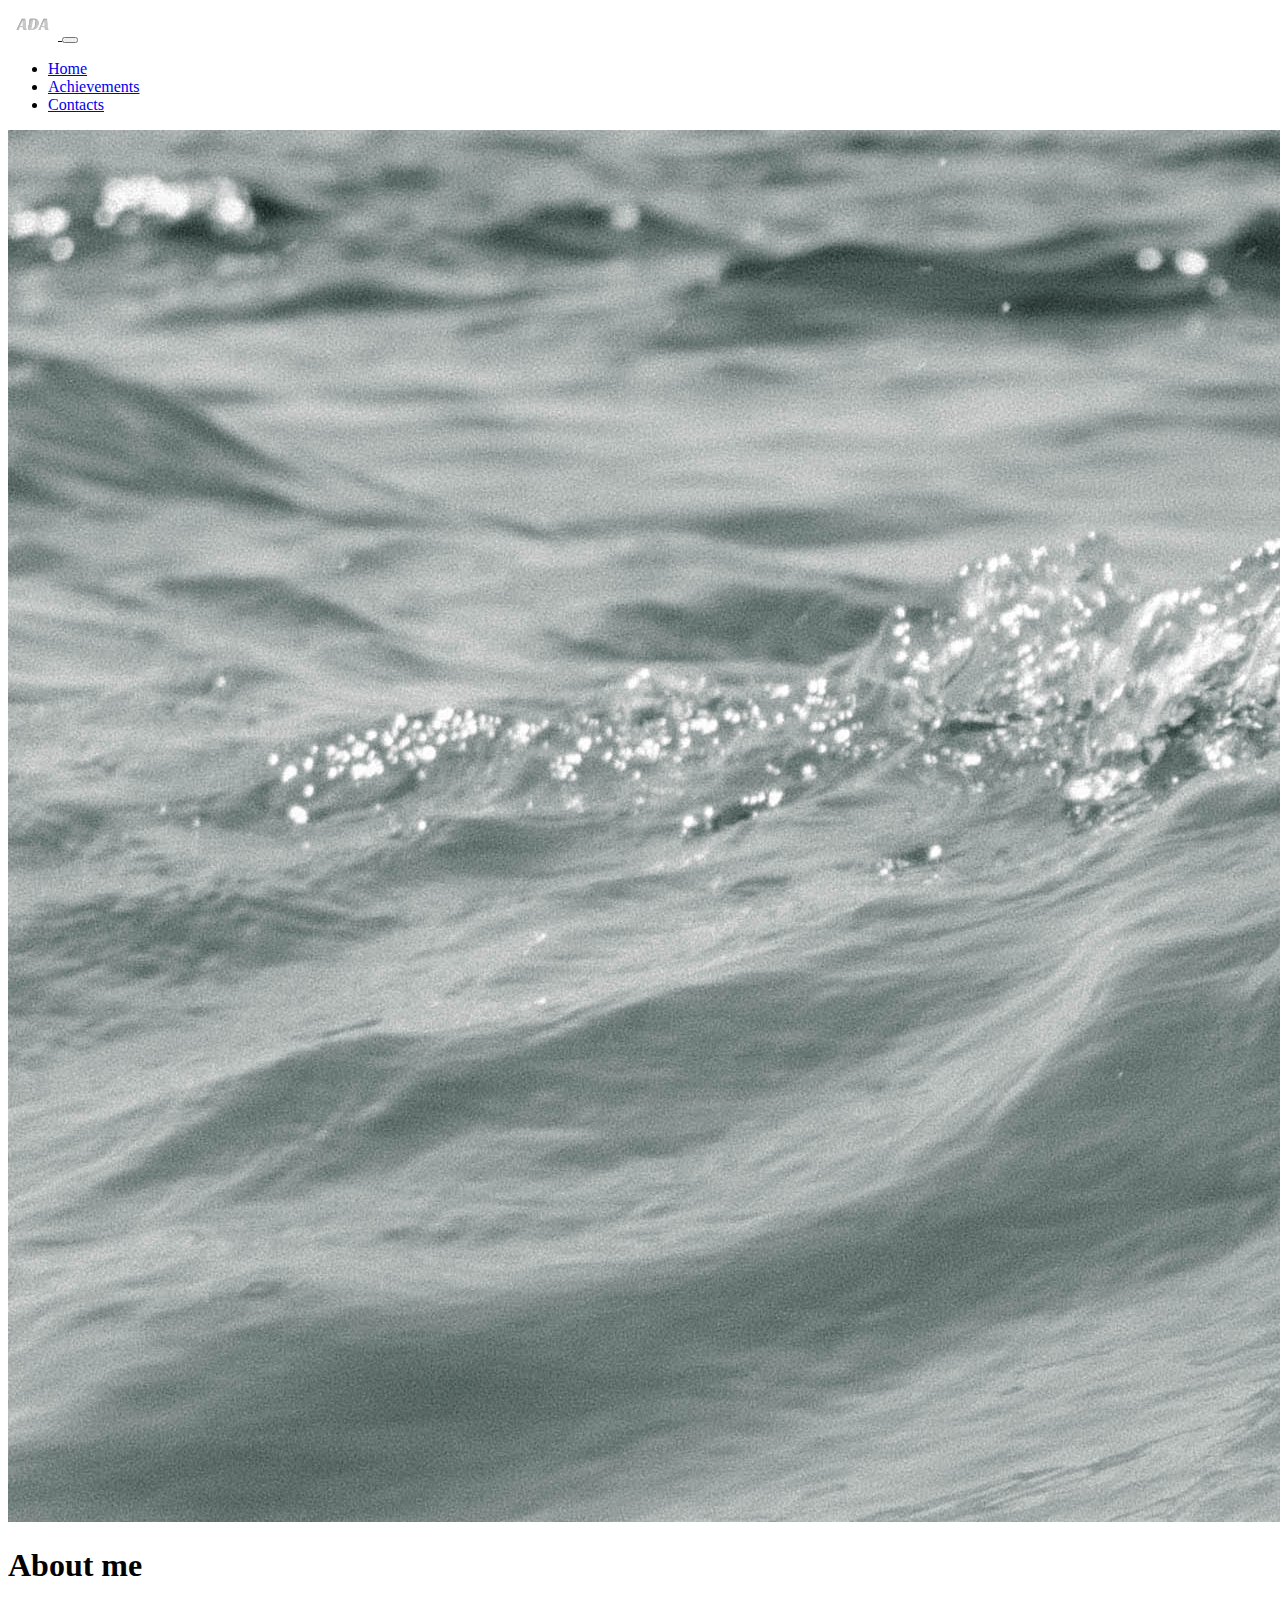
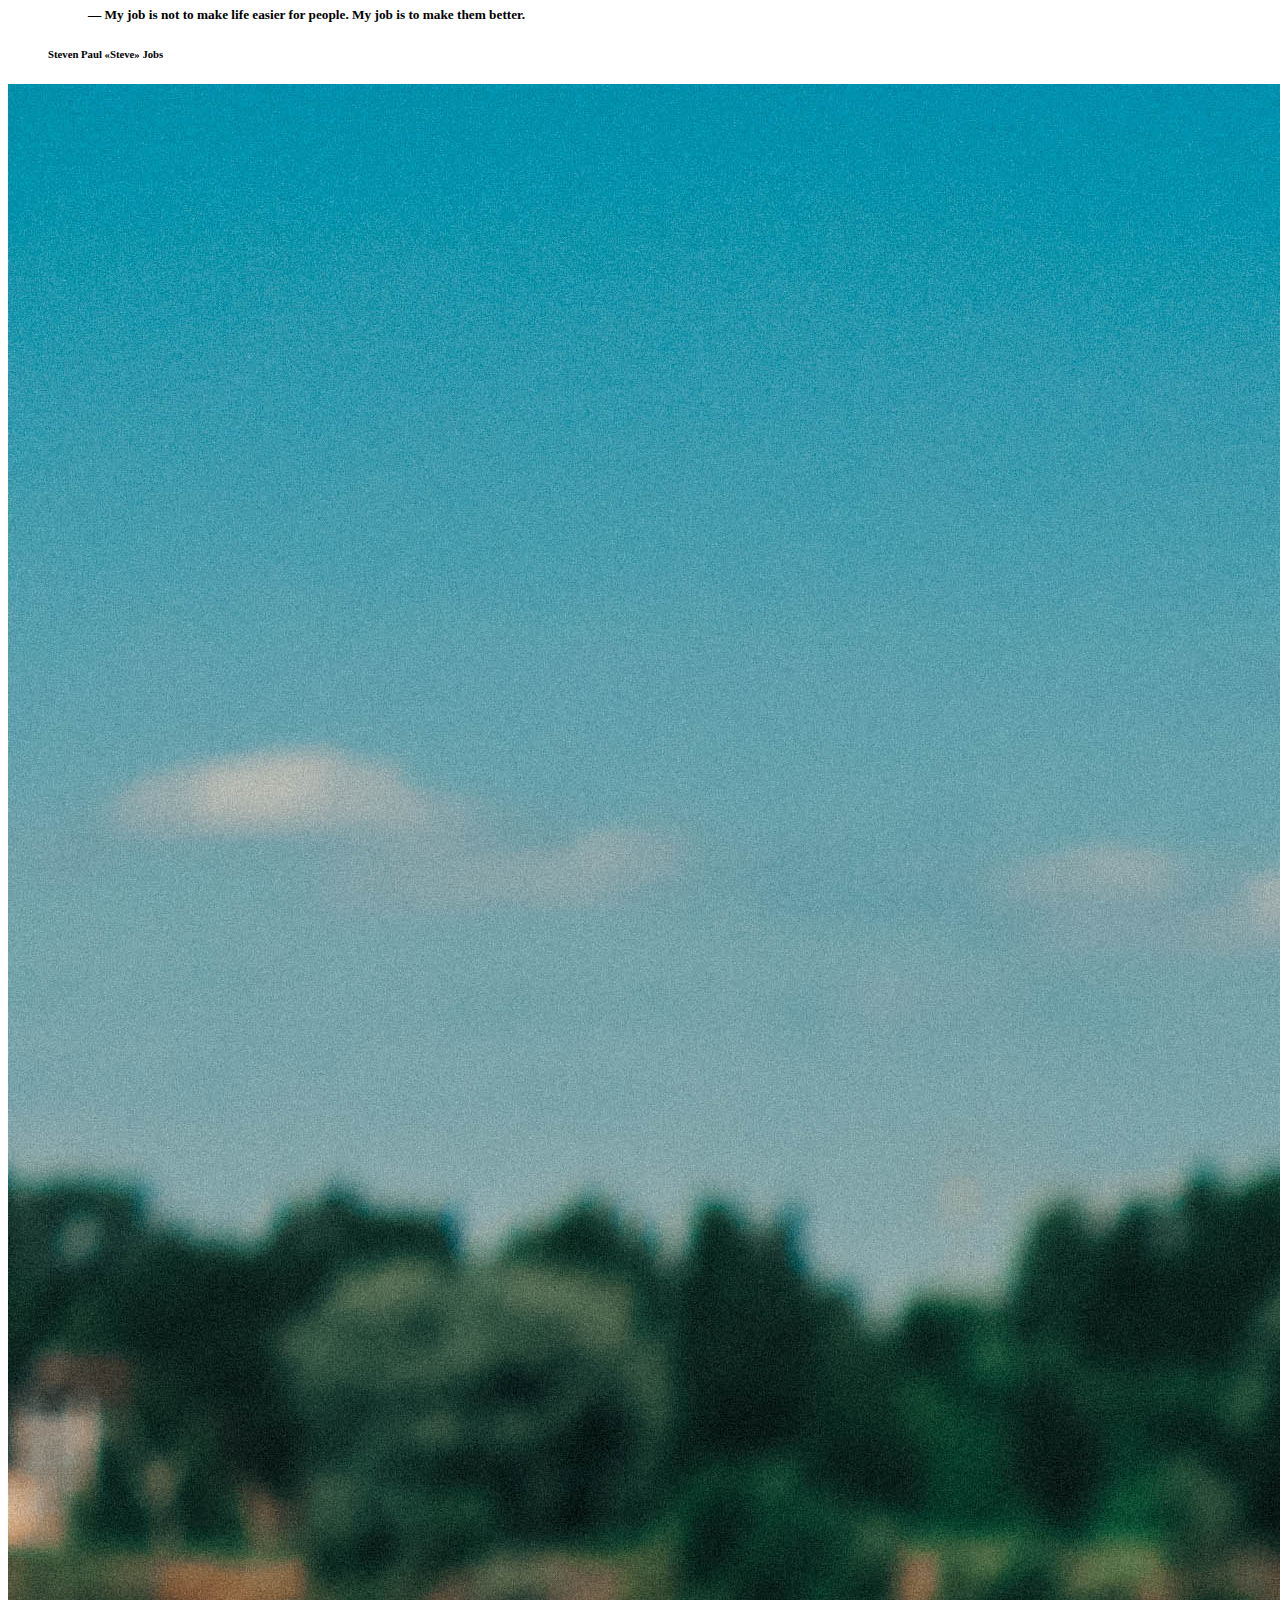
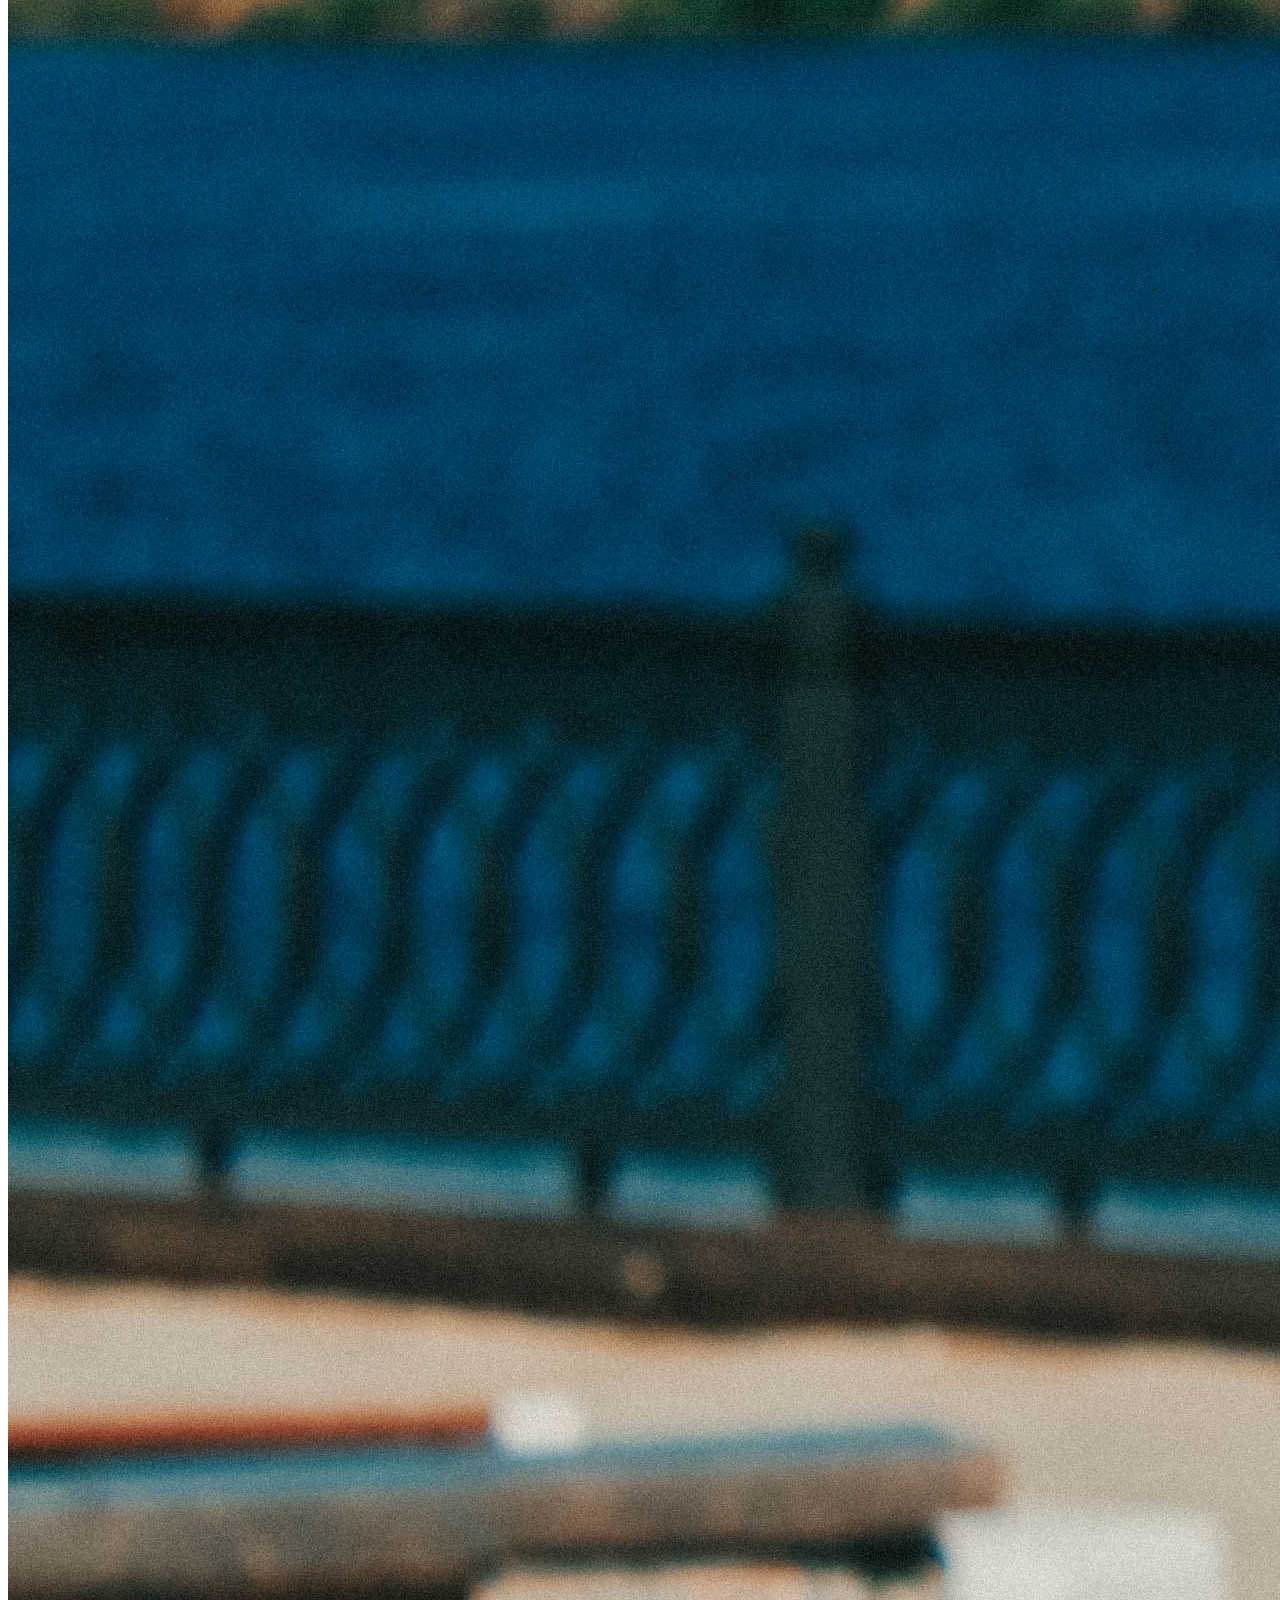
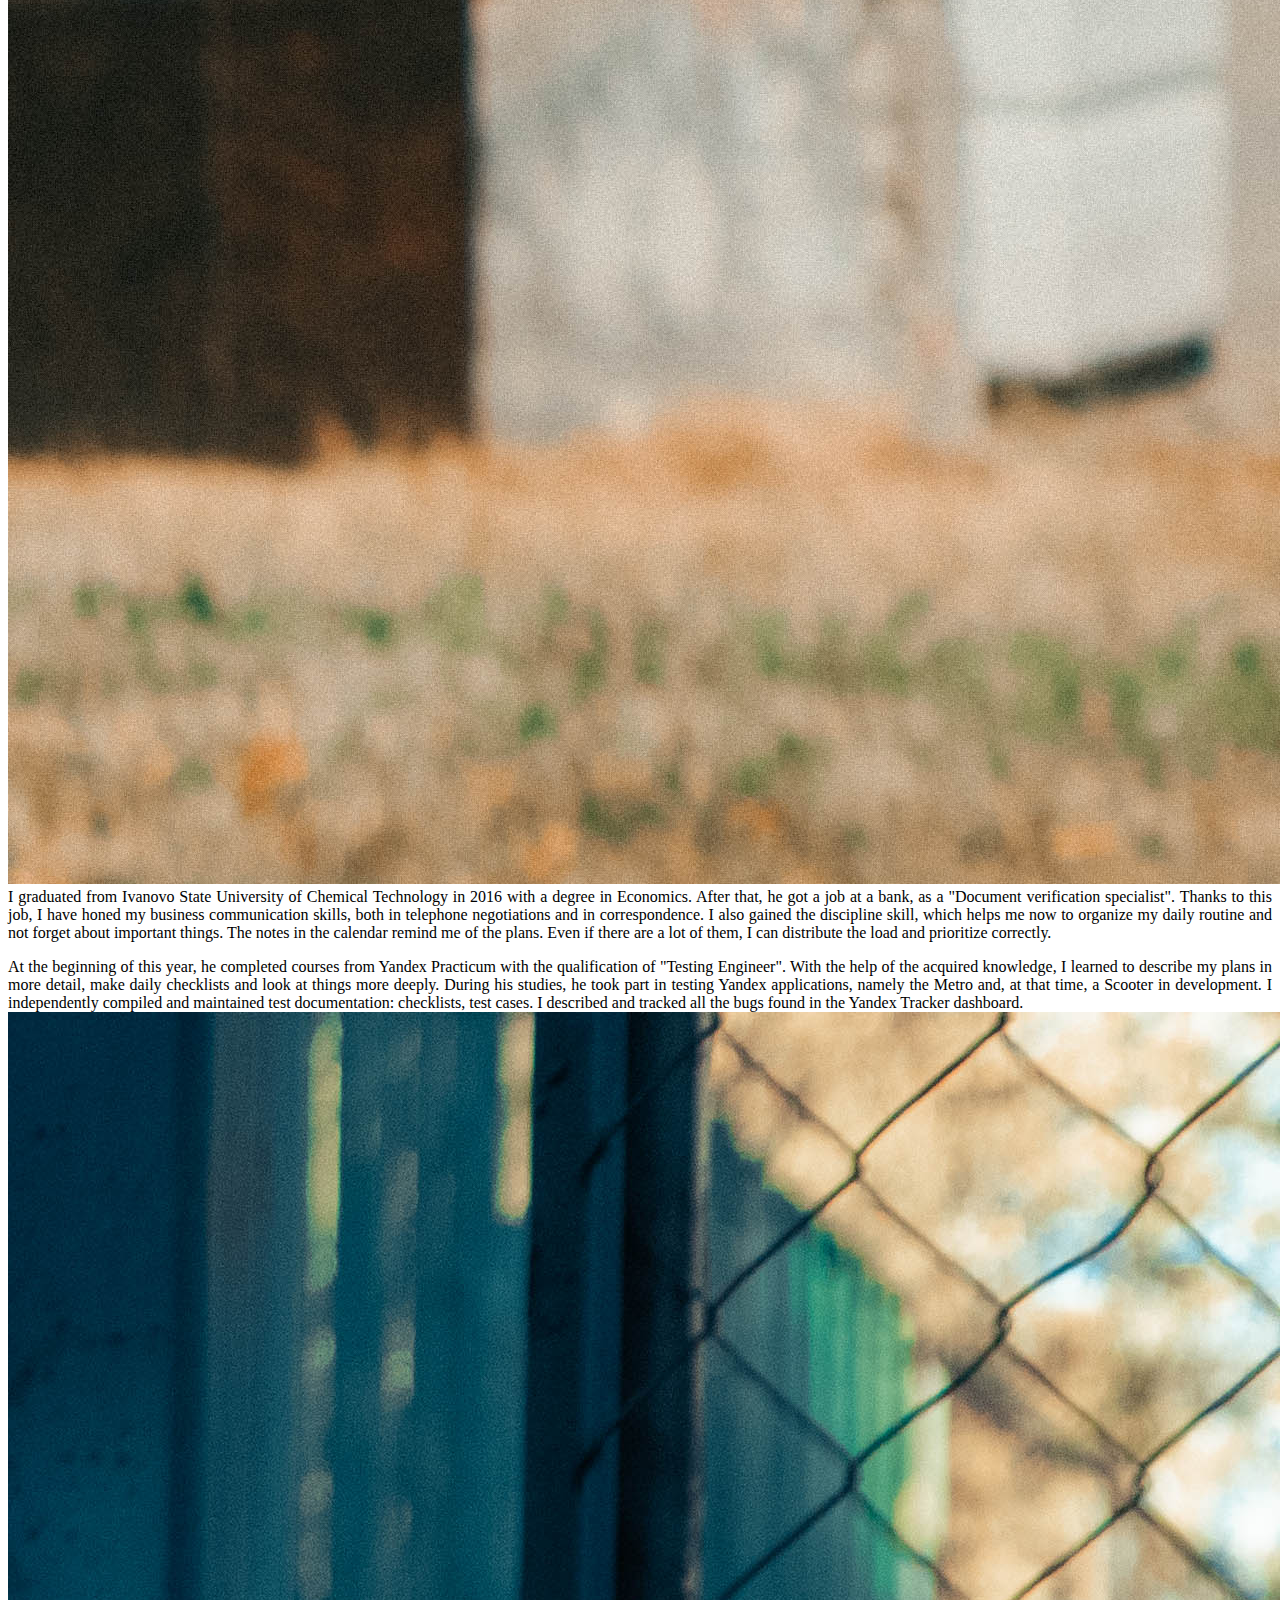
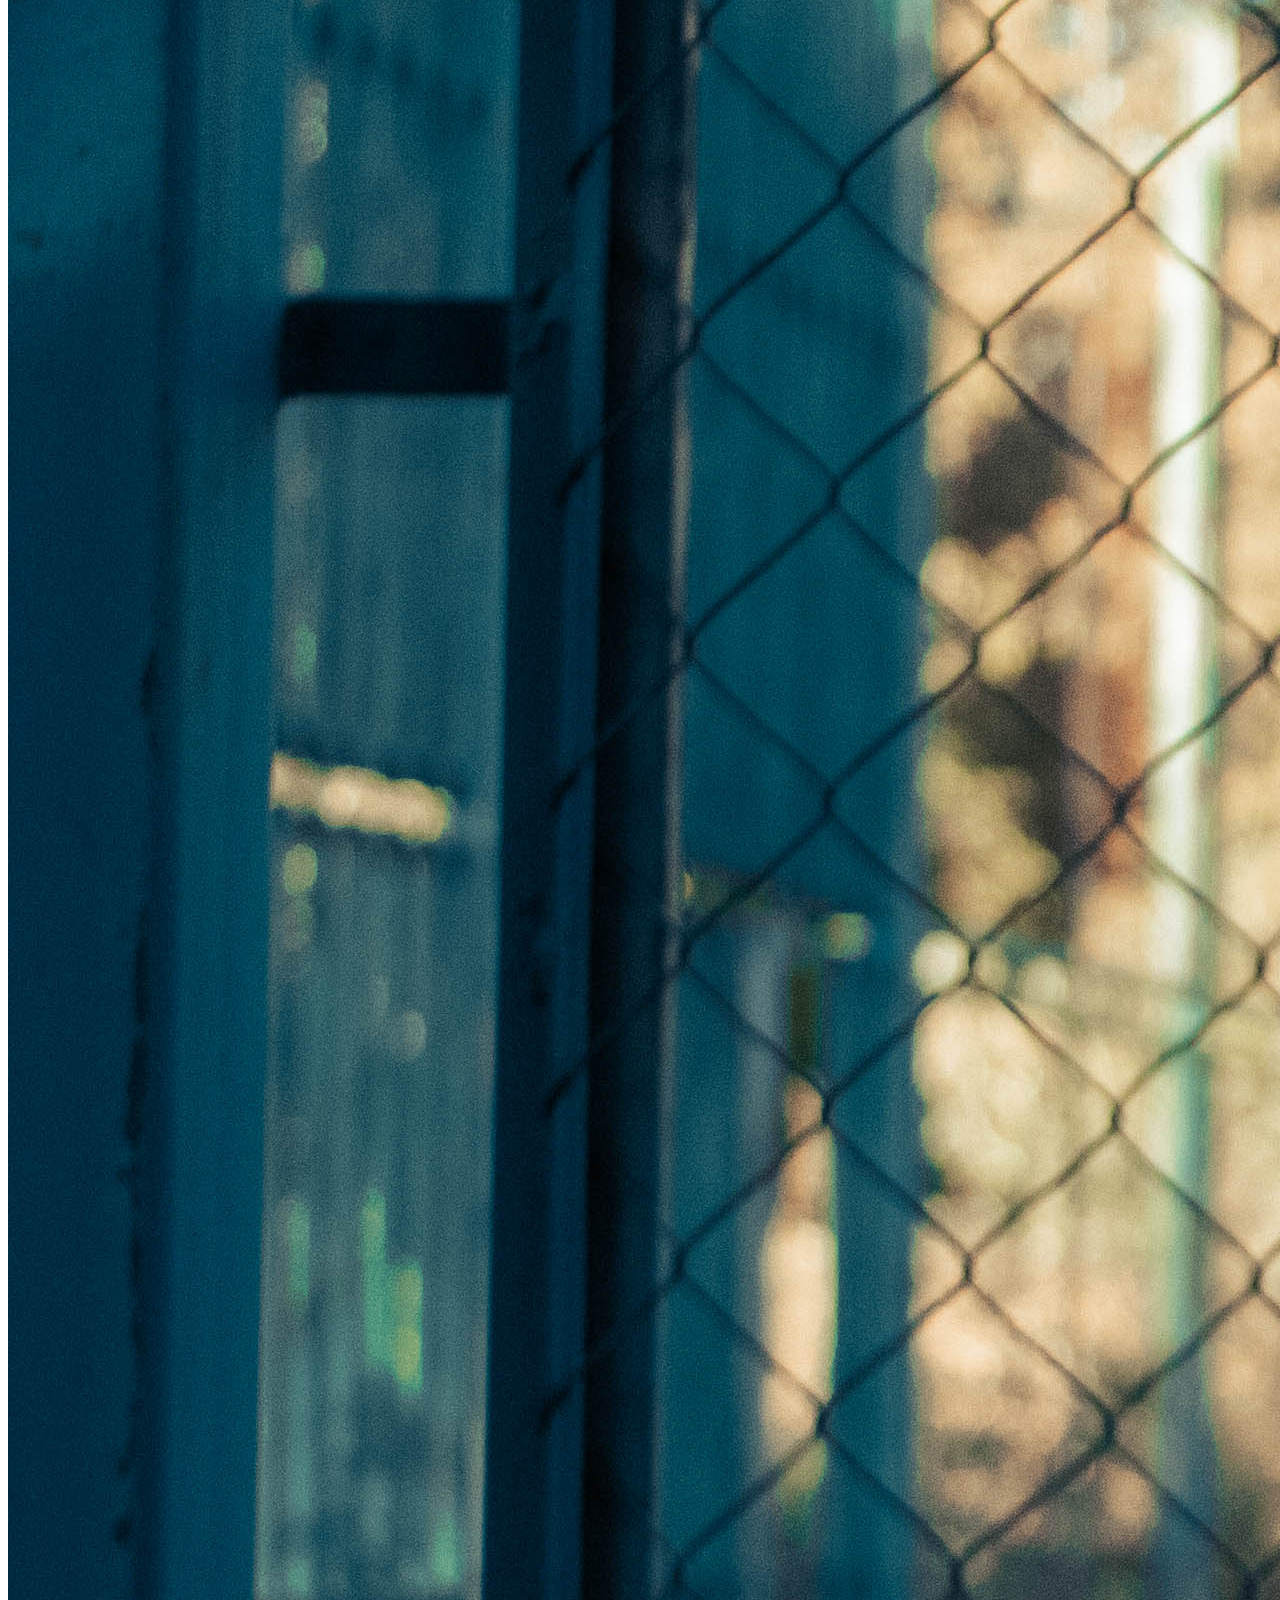
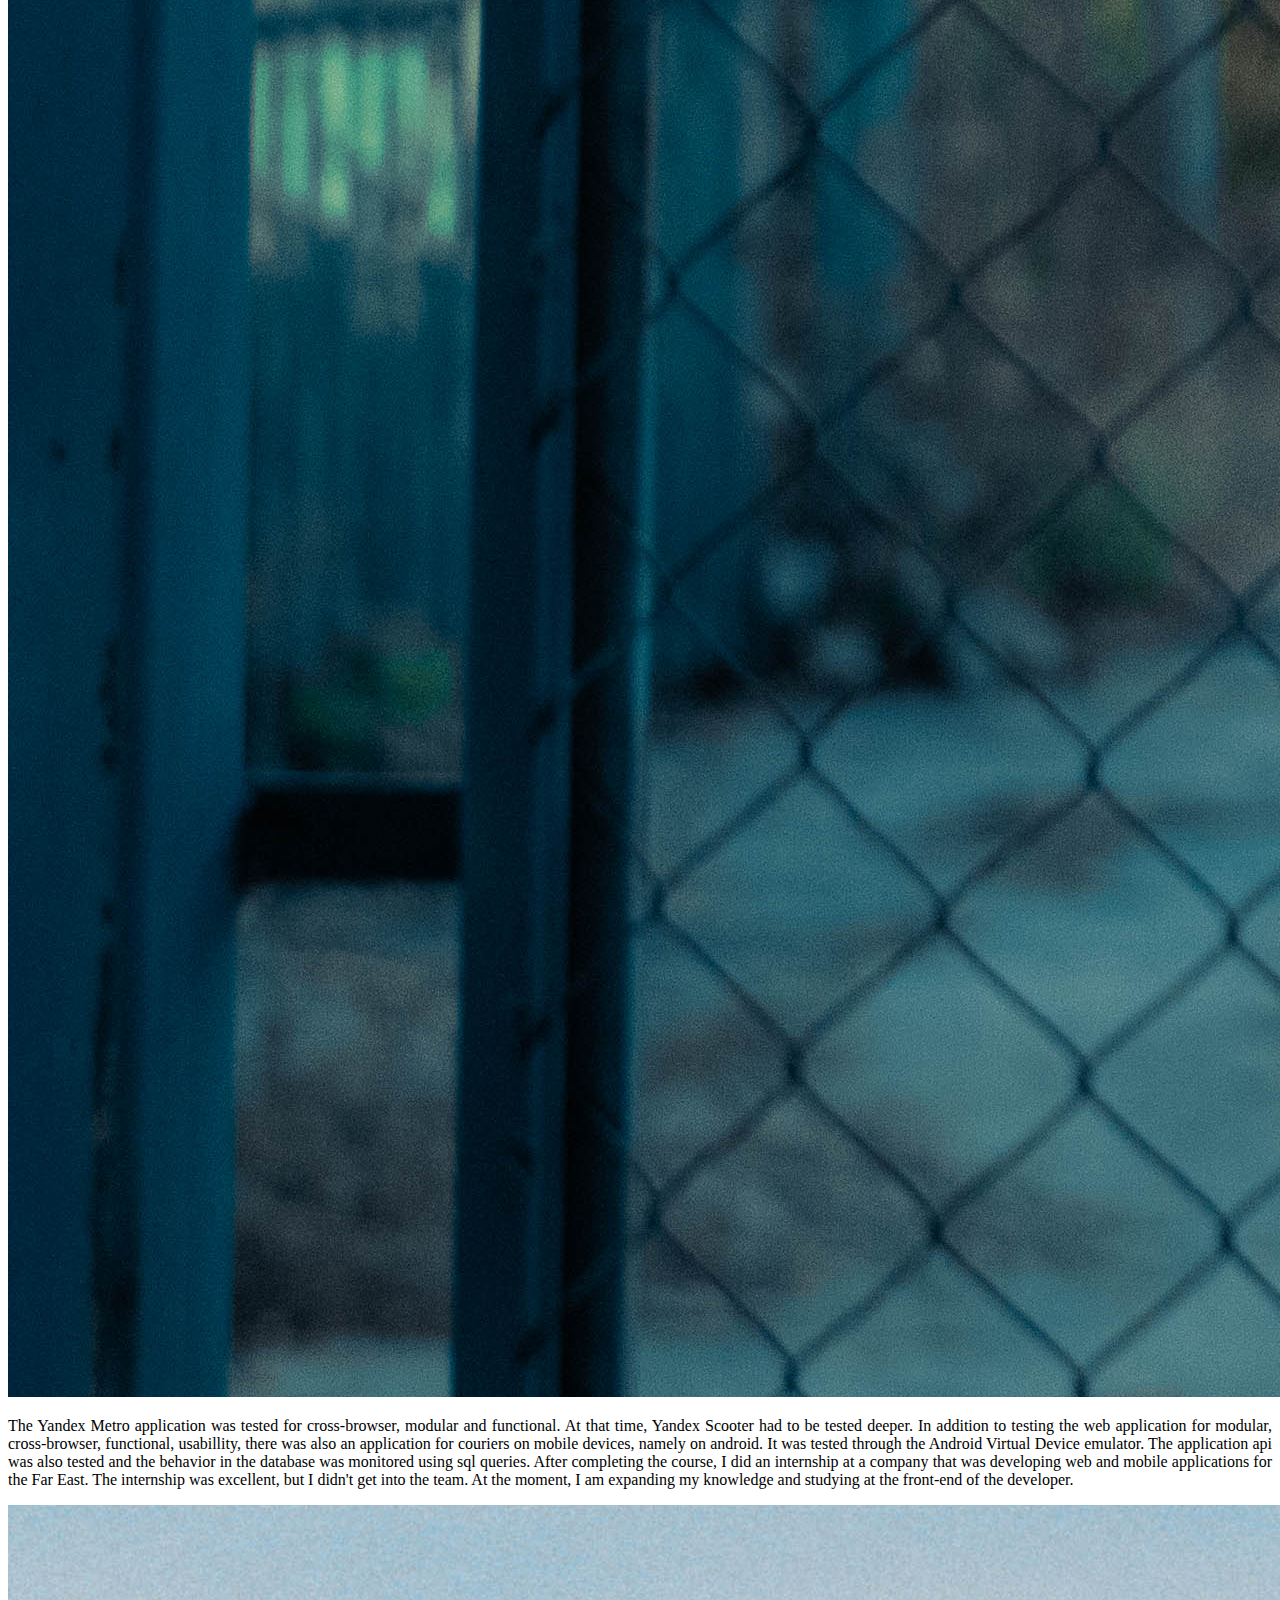
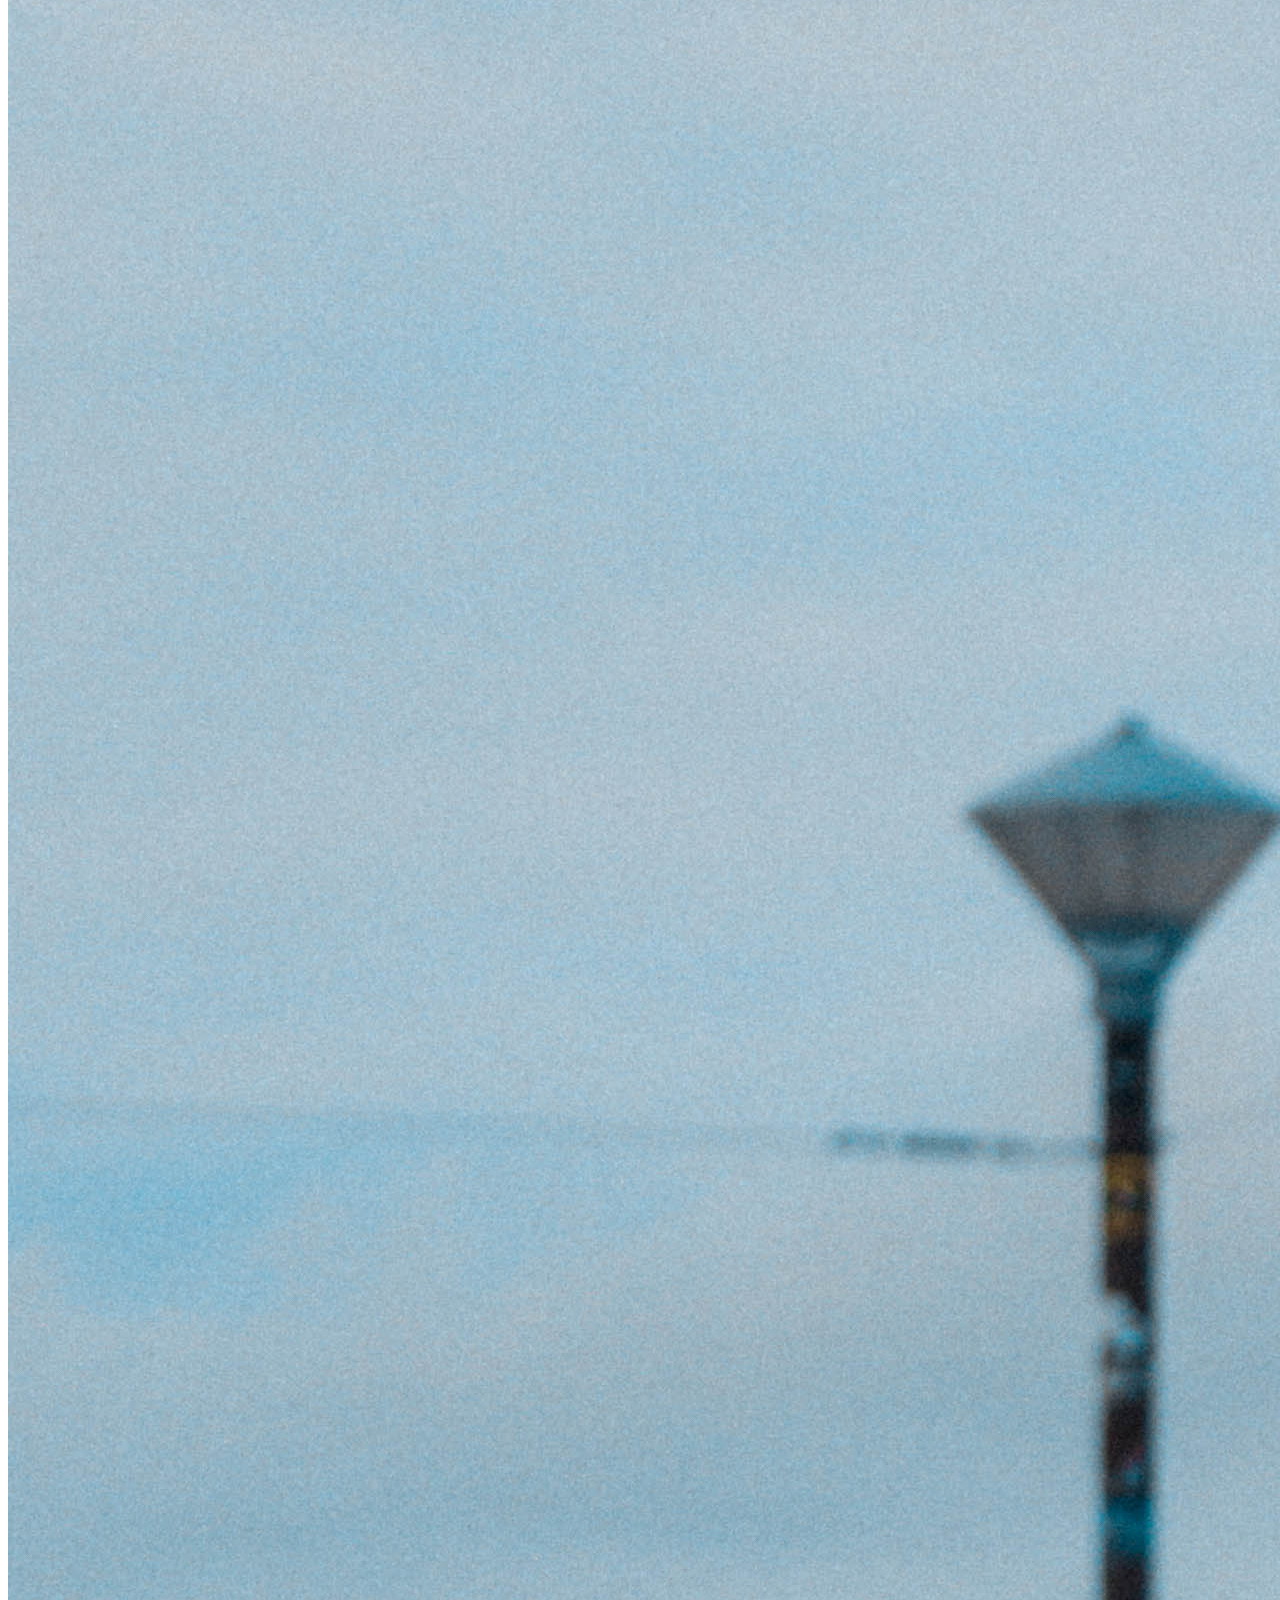
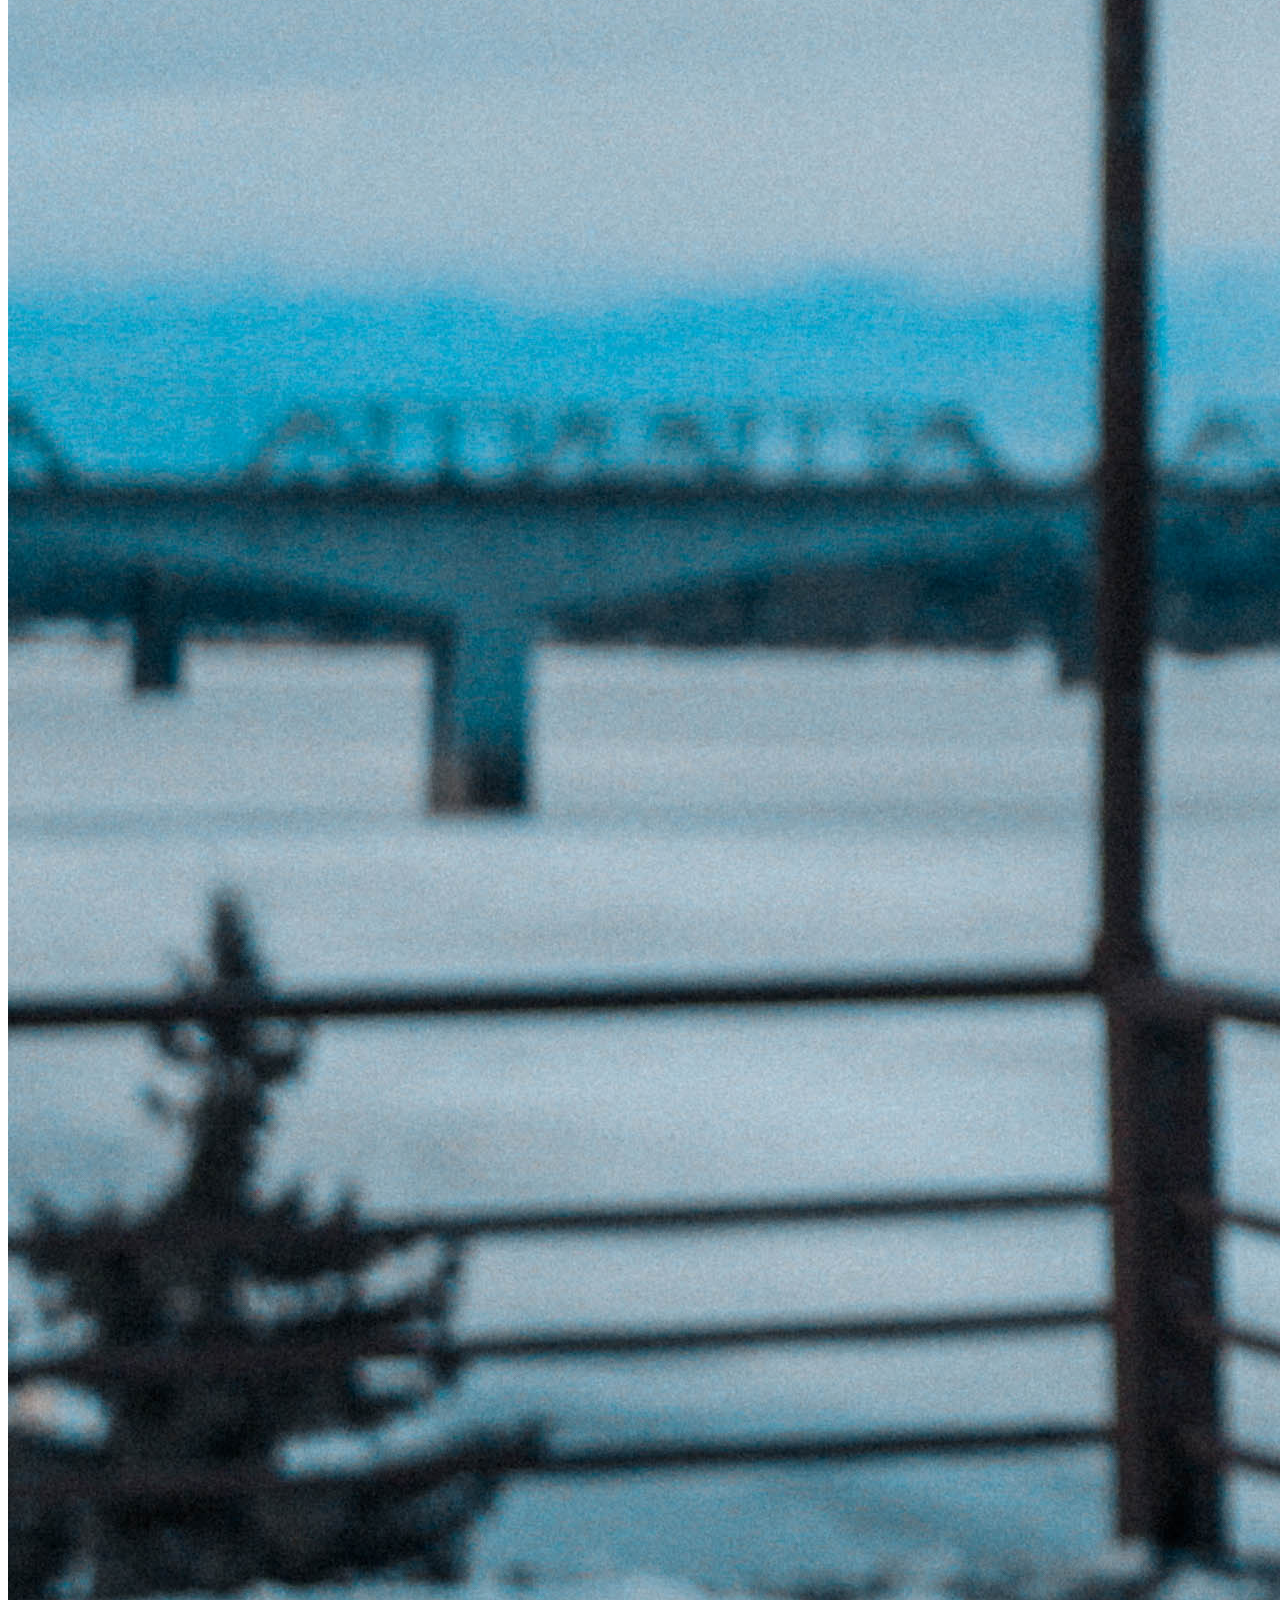
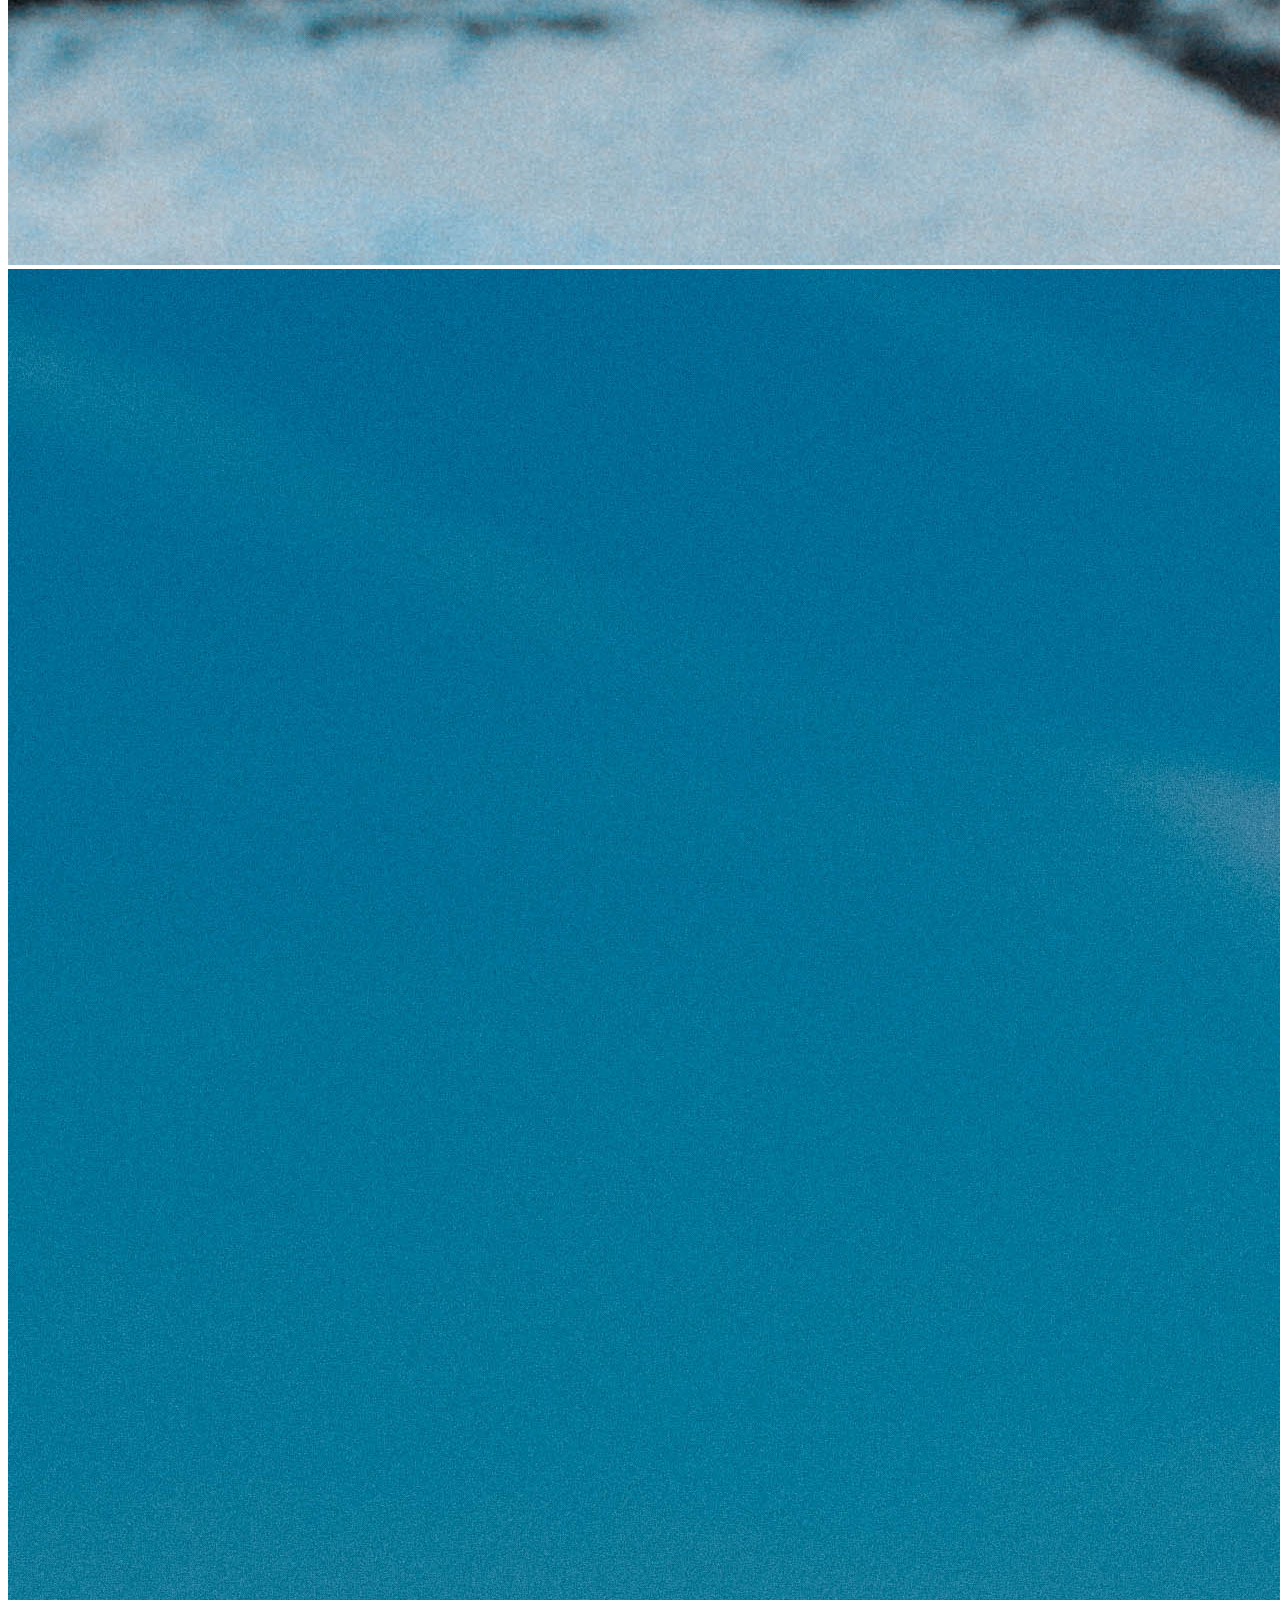
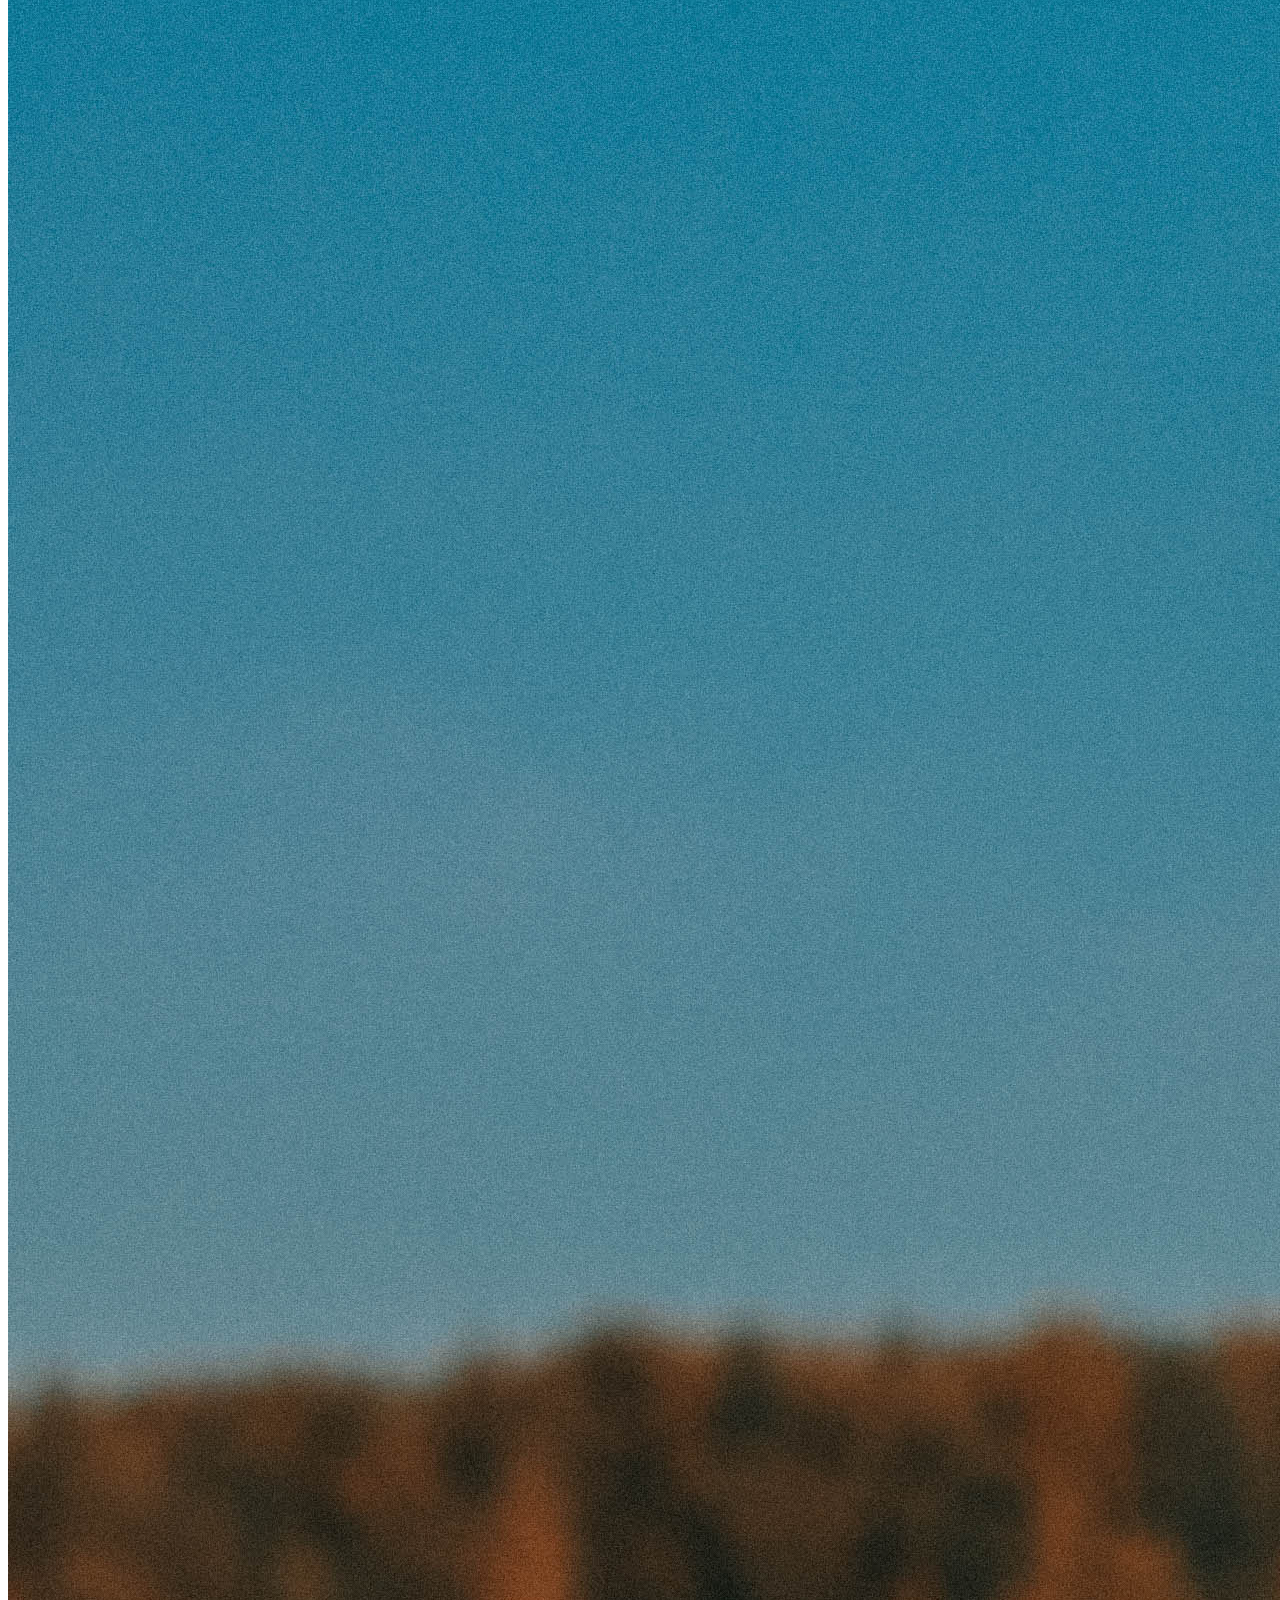
<file: About me.html>
<!DOCTYPE html>
<html lang="en">
  <head>
    <meta charset="UTF-8" />
    <meta name="viewport" content="width=device-width, initial-scale=1.0" />
    <title>About me</title>
    <script
      src="https://cdn.jsdelivr.net/npm/bootstrap@5.2.1/dist/js/bootstrap.bundle.min.js"
      integrity="sha384-u1OknCvxWvY5kfmNBILK2hRnQC3Pr17a+RTT6rIHI7NnikvbZlHgTPOOmMi466C8"
      crossorigin="anonymous"
    ></script>
    <link
      href="https://cdn.jsdelivr.net/npm/bootstrap@5.2.1/dist/css/bootstrap.min.css"
      rel="stylesheet"
      integrity="sha384-iYQeCzEYFbKjA/T2uDLTpkwGzCiq6soy8tYaI1GyVh/UjpbCx/TYkiZhlZB6+fzT"
      crossorigin="anonymous"
    />
    <link
      rel="apple-touch-icon"
      sizes="180x180"
      href="Photo/favikon/apple-touch-icon.png"
    />
    <link
      rel="icon"
      type="image/png"
      sizes="32x32"
      href="Photo/favikon/favicon-32x32.png"
    />
    <link
      rel="icon"
      type="image/png"
      sizes="16x16"
      href="Photo/favikon/favicon-16x16.png"
    />
    <link rel="manifest" href="/site.webmanifest" />
    <style>
      .rounded-img {
        width: 60%;
        border-radius: 50%;
        box-shadow: 0 0 10px rgba(0, 0, 0, 0.4);
        padding: 0.4em;
        margin-bottom: 1em;
      }
    </style>
  </head>
  <body>
    <nav class="navbar navbar-expand-lg navbar-dark bg-dark">
      <div class="container">
        <a class="navbar-brand p-0" href="Home.html">
          <img src="Photo/favikon/ADA.png" alt="logo" width="50" />
        </a>
        <button
          class="navbar-toggler"
          type="button"
          data-bs-toggle="collapse"
          data-bs-target="#navbarNav"
          aria-controls="navbarNav"
          aria-expanded="false"
          aria-label="Toggle navigation"
        >
          <span class="navbar-toggler-icon"></span>
        </button>
        <div class="collapse navbar-collapse" id="navbarNav">
          <ul class="navbar-nav">
            <li class="nav-item">
              <a class="nav-link" aria-current="page" href="Home.html">Home</a>
            </li>
            <li class="nav-item">
              <a class="nav-link active" href="Achievements.html"
                >Achievements</a
              >
            </li>
            <li class="nav-item">
              <a class="nav-link anchor" href="Home.html#contacts">Contacts</a>
            </li>
          </ul>
        </div>
      </div>
    </nav>
    <img src="Photo/MyPhoto/IMG_8673.jpg" class="img-fluid" alt="img" />
    <div class="container my-1"><div class="row text-center"><h1>About me</h1></div></div>
    
    <div class="container my-3">
      <div
        class="row align-items-start row-cols-1 row-cols-md-1 row-cols-lg-1 g-5"
      >
        <div class="col-lg-6 col-md-15 mx-auto">
          <figure class="text-end">
            <blockquote class="blockquote">
              <h5>
                ― My job is not to make life easier for people. My job is to
                make them better.
              </h5>
            </blockquote>
            <h6>
              <figcaption class="blockquote-footer">
                Steven Paul «Steve» Jobs
              </figcaption>
            </h6>
          </figure>
          </div>
        </div>
    </div>
    <div class="container">
      <div class="row align-items-start row-cols-1 row-cols-md-1 row-cols-lg-2 g-2">
          <img src="Photo/I/IMG_8308.jpg" class="img-fluid" alt="img"/>
          <div class="col-lg-6 col-md-15 mx-auto">
        <div class="col lead" align="justify">
              I graduated from Ivanovo State University of Chemical Technology
              in 2016 with a degree in Economics. After that, he got a job at a
              bank, as a "Document verification specialist". Thanks to this job,
              I have honed my business communication skills, both in telephone
              negotiations and in correspondence. I also gained the discipline
              skill, which helps me now to organize my daily routine and not
              forget about important things. The notes in the calendar remind me
              of the plans. Even if there are a lot of them, I can distribute
              the load and prioritize correctly.
        </div>
      </div>
      </div>
    </div>
    <p><div class="container my-4">
      <div class="row align-items-start row-cols-1 row-cols-md-1 row-cols-lg-2 g-2">
        <div class="col-lg-6 col-md-15 mx-auto">
          <div class="col lead" align="justify">
          At the beginning of this year, he completed courses from Yandex Practicum 
          with the qualification of "Testing Engineer". With the help of the acquired 
          knowledge, I learned to describe my plans in more detail, make daily 
          checklists and look at things more deeply. During his studies, he took part 
          in testing Yandex applications, namely the Metro and, at that time, a 
          Scooter in development. I independently compiled and maintained test 
          documentation: checklists, test cases. I described and tracked all the bugs 
          found in the Yandex Tracker dashboard.
        </div>
        </div>
        <img src="Photo/I/IMG_3305.jpg" class="img-fluid" alt="img"/>
      </div>
    </div></p>
    <p><div class="container my-4">
      <div class="row align-items-start row-cols-1 row-cols-md-1 row-cols-lg-2 g-2">
        <div class="col-lg-12 col-md-15 mx-auto">
          <div class="col lead" align="justify">
            The Yandex Metro application was tested for cross-browser, modular and 
            functional. At that time, Yandex Scooter had to be tested deeper. In 
            addition to testing the web application for modular, cross-browser, 
            functional, usabillity, there was also an application for couriers on
             mobile devices, namely on android. It was tested through the Android 
             Virtual Device emulator. The application api was also tested and the 
             behavior in the database was monitored using sql queries.  
            After completing the course, I did an internship at a company that was 
            developing web and mobile applications for the Far East. The internship
             was excellent, but I didn't get into the team. 
            At the moment, I am expanding my knowledge and studying at the front-end
             of the developer.
        </div>
        </div>
      </div>
    </div></p>
    <p><div class="container my-4">
      <div class="row align-items-start row-cols-1 row-cols-md-1 row-cols-lg-2 g-2">
        <div class="col-lg-6 col-md-15 mx-auto">
          <img src="Photo/I/IMG_2640.JPG" class="img-fluid" alt="img"/>
        </div>
        <img src="Photo/I/IMG_9092.jpg" class="img-fluid" alt="img"/>
      </div>
    </div></p>
  </body>
</html>
</file>
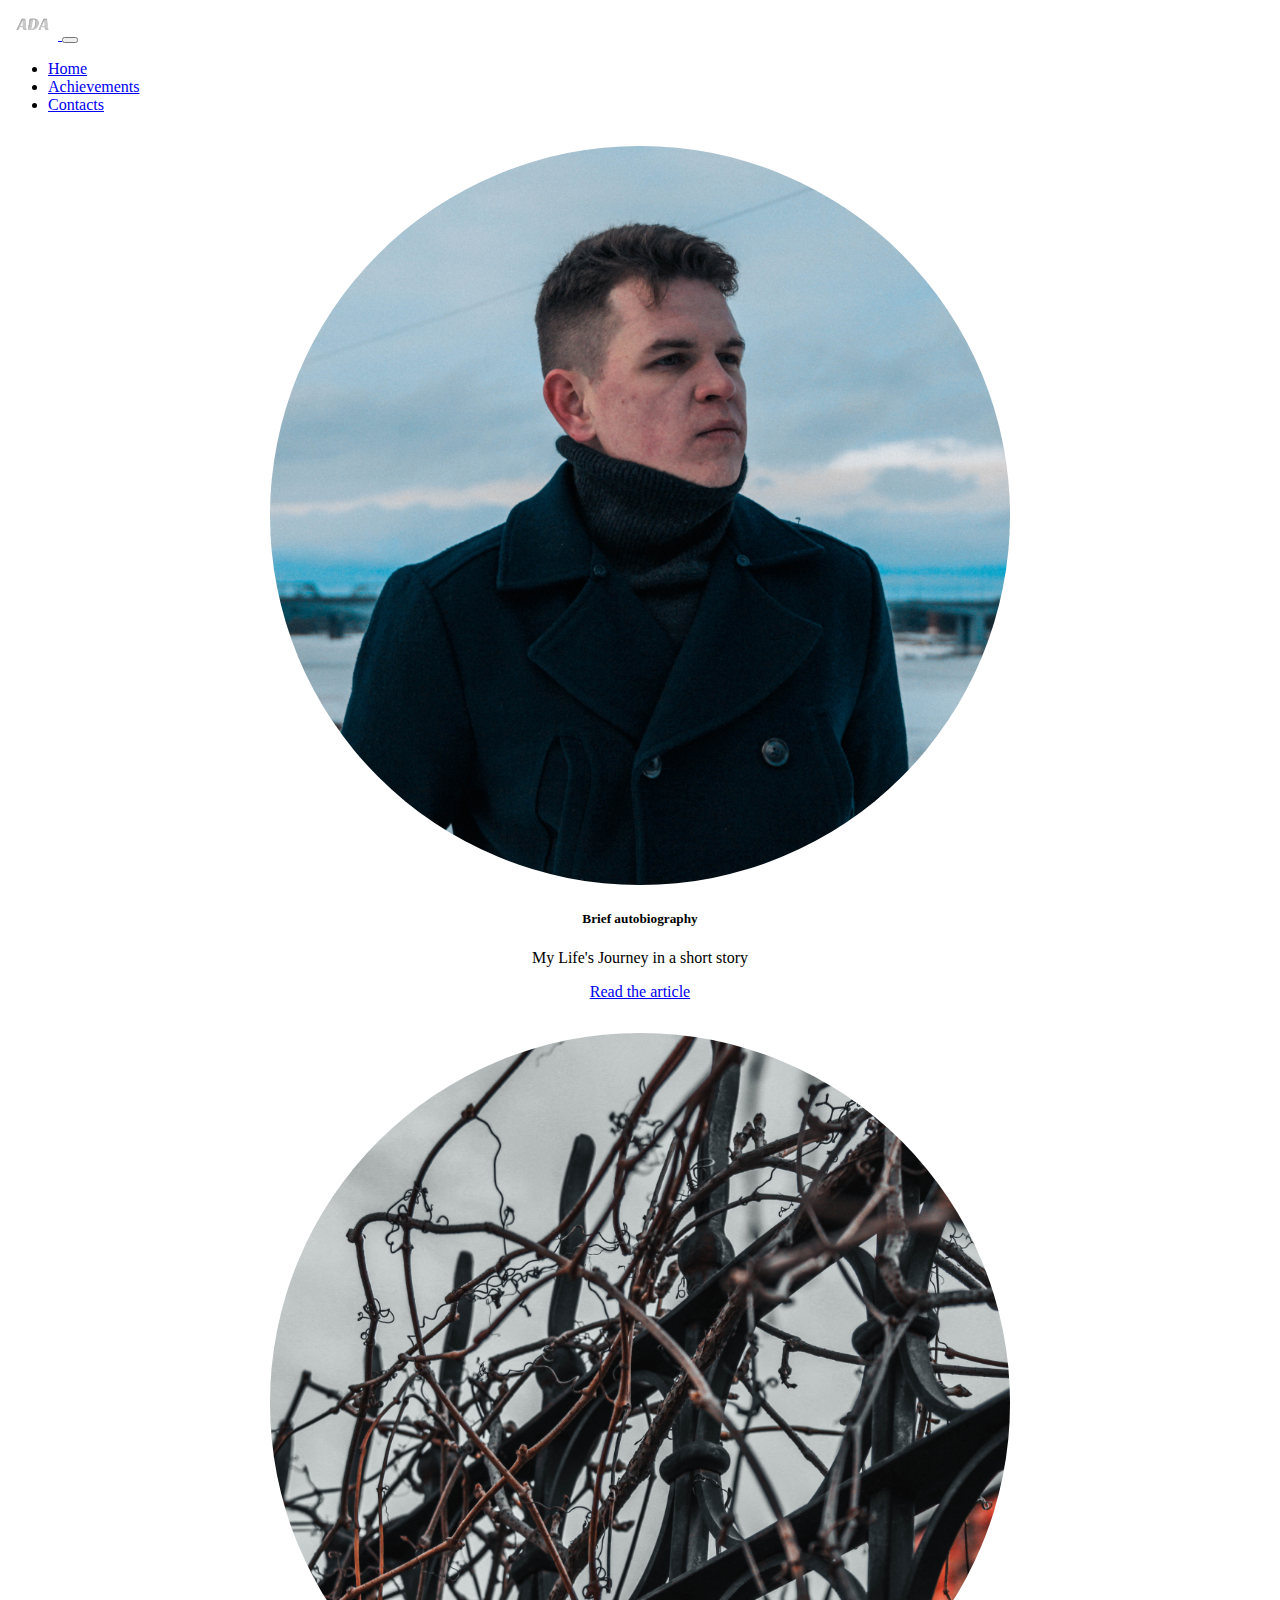
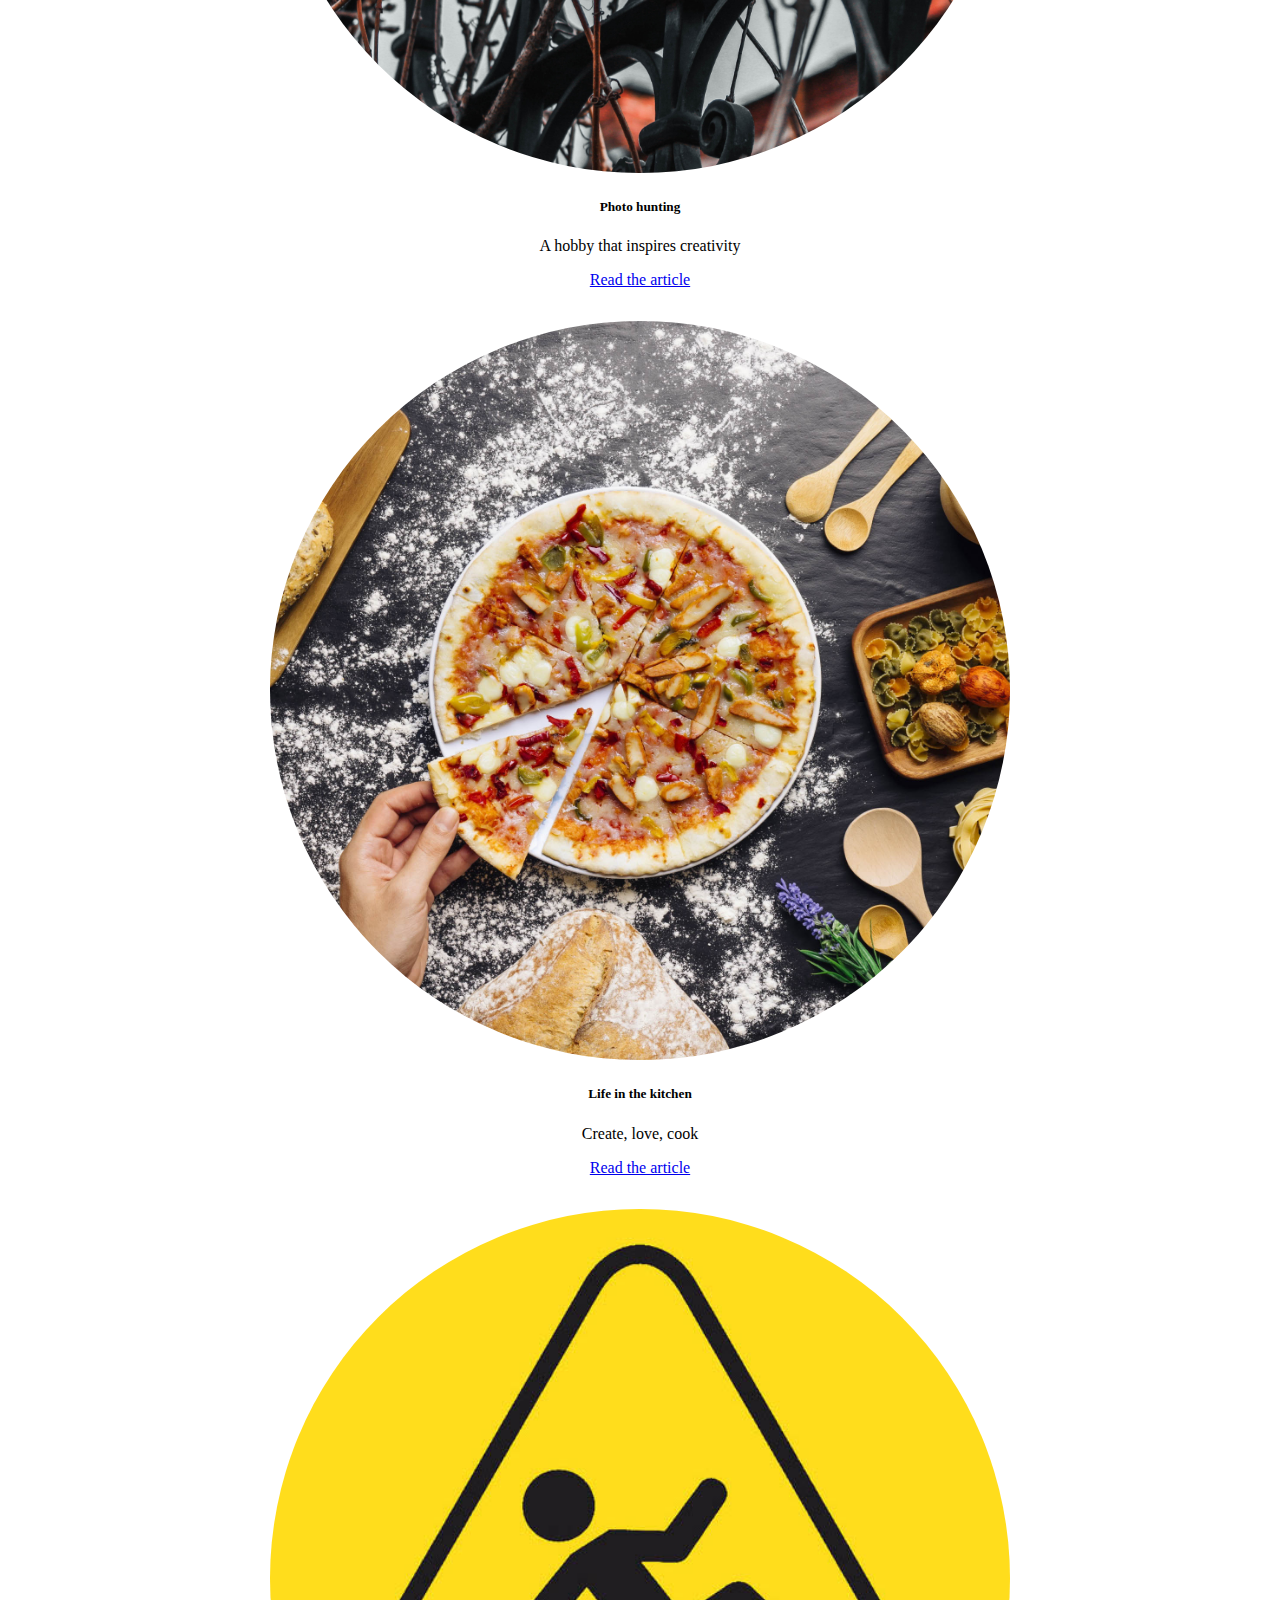
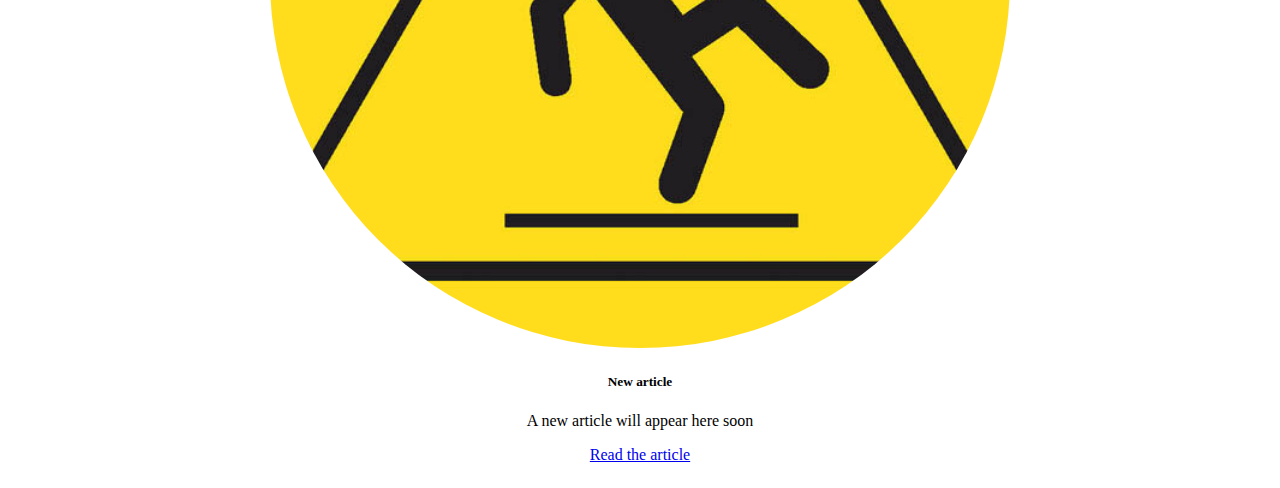
<file: Achievements.html>
<!DOCTYPE html>
<html lang="en">
  <head>
    <meta charset="UTF-8" />
    <meta name="viewport" content="width=device-width, initial-scale=1.0" />
    <title>Achievements</title>
    <script
      src="https://cdn.jsdelivr.net/npm/bootstrap@5.2.1/dist/js/bootstrap.bundle.min.js"
      integrity="sha384-u1OknCvxWvY5kfmNBILK2hRnQC3Pr17a+RTT6rIHI7NnikvbZlHgTPOOmMi466C8"
      crossorigin="anonymous"
    ></script>
    <link
      href="https://cdn.jsdelivr.net/npm/bootstrap@5.2.1/dist/css/bootstrap.min.css"
      rel="stylesheet"
      integrity="sha384-iYQeCzEYFbKjA/T2uDLTpkwGzCiq6soy8tYaI1GyVh/UjpbCx/TYkiZhlZB6+fzT"
      crossorigin="anonymous"
    />
    <link
      rel="apple-touch-icon"
      sizes="180x180"
      href="Photo/favikon/apple-touch-icon.png"
    />
    <link
      rel="icon"
      type="image/png"
      sizes="32x32"
      href="Photo/favikon/favicon-32x32.png"
    />
    <link
      rel="icon"
      type="image/png"
      sizes="16x16"
      href="Photo/favikon/favicon-16x16.png"
    />
    <link rel="manifest" href="/site.webmanifest" />
    <style>
      .card {
        border-radius: 1em;
        text-align: center;
        padding: 1em;
        border-color: rgba(0, 0, 0, 0.1);
      }
      .card:hover {
        background-color: rgba(0, 0, 0, 0.1);
      }
      .card img {
        border-radius: 50%;
        width: 60%;
        margin: auto;
      }
      .circle {
        width: 100px;
        height: 100px;
        border: 1px solid black;
        border-radius: 100%;
        display: flex;
        align-items: center;
        justify-content: center;
      }
    </style>
  </head>
  <body>
    <nav class="navbar navbar-expand-lg navbar-dark bg-dark">
      <div class="container">
        <a class="navbar-brand p-0" href="Home.html">
          <img src="Photo/favikon/ADA.png" alt="logo" width="50" />
        </a>
        <button
          class="navbar-toggler"
          type="button"
          data-bs-toggle="collapse"
          data-bs-target="#navbarNav"
          aria-controls="navbarNav"
          aria-expanded="false"
          aria-label="Toggle navigation"
        >
          <span class="navbar-toggler-icon"></span>
        </button>
        <div class="collapse navbar-collapse" id="navbarNav">
          <ul class="navbar-nav">
            <li class="nav-item">
              <a class="nav-link" aria-current="page" href="Home.html">Home</a>
            </li>
            <li class="nav-item">
              <a class="nav-link active" href="Achievements.html"
                >Achievements</a
              >
            </li>
            <li class="nav-item">
              <a class="nav-link anchor" href="Home.html#contacts">Contacts</a>
            </li>
          </ul>
        </div>
      </div>
    </nav>
    <div class="container my-3">
      <div class="row row-cols-1 row-cols-md-2 row-cols-lg-3 g-5">
        <div class="col">
          <div class="card">
            <img src="Photo/cub/IMG_2640.jpg" class="card-img" alt="Photo" />
            <div class="card-body">
              <h5 class="card-title">Brief autobiography</h5>
              <p class="card-text">My Life's Journey in a short story</p>
              <a href="About me.html" target="_blank" class="btn btn-dark"
                >Read the article</a
              >
            </div>
          </div>
        </div>
        <div class="col">
          <div class="card">
            <img
              src="Photo/cub/IMG_3325.jpg"
              class="card-img-top"
              alt="Photo"
            />
            <div class="card-body">
              <h5 class="card-title">Photo hunting</h5>
              <p class="card-text">A hobby that inspires creativity</p>
              <a href="index.html" target="_blank" class="btn btn-dark"
                >Read the article</a
              >
            </div>
          </div>
        </div>
        <div class="col">
          <div class="card">
            <img
              src="Photo/cub/Pizza_Flour_Piece_534023_2560x1706.jpg"
              class="card-img-top"
              alt="Photo"
            />
            <div class="card-body">
              <h5 class="card-title">Life in the kitchen</h5>
              <p class="card-text">Create, love, cook</p>
              <a
                href="Live in the kitchen.html"
                target="_blank"
                class="btn btn-dark"
                >Read the article</a
              >
            </div>
          </div>
        </div>
        <div class="col">
          <div class="card">
            <img
              src="Photo/Work/m1000x1000.jpg"
              class="card-img-top"
              alt="Photo"
            />
            <div class="card-body">
              <h5 class="card-title">New article</h5>
              <p class="card-text">A new article will appear here soon</p>
              <a href="New article.html" target="_blank" class="btn btn-dark"
                >Read the article</a
              >
            </div>
          </div>
        </div>
      </div>
    </div>
  </body>
</html>
</file>
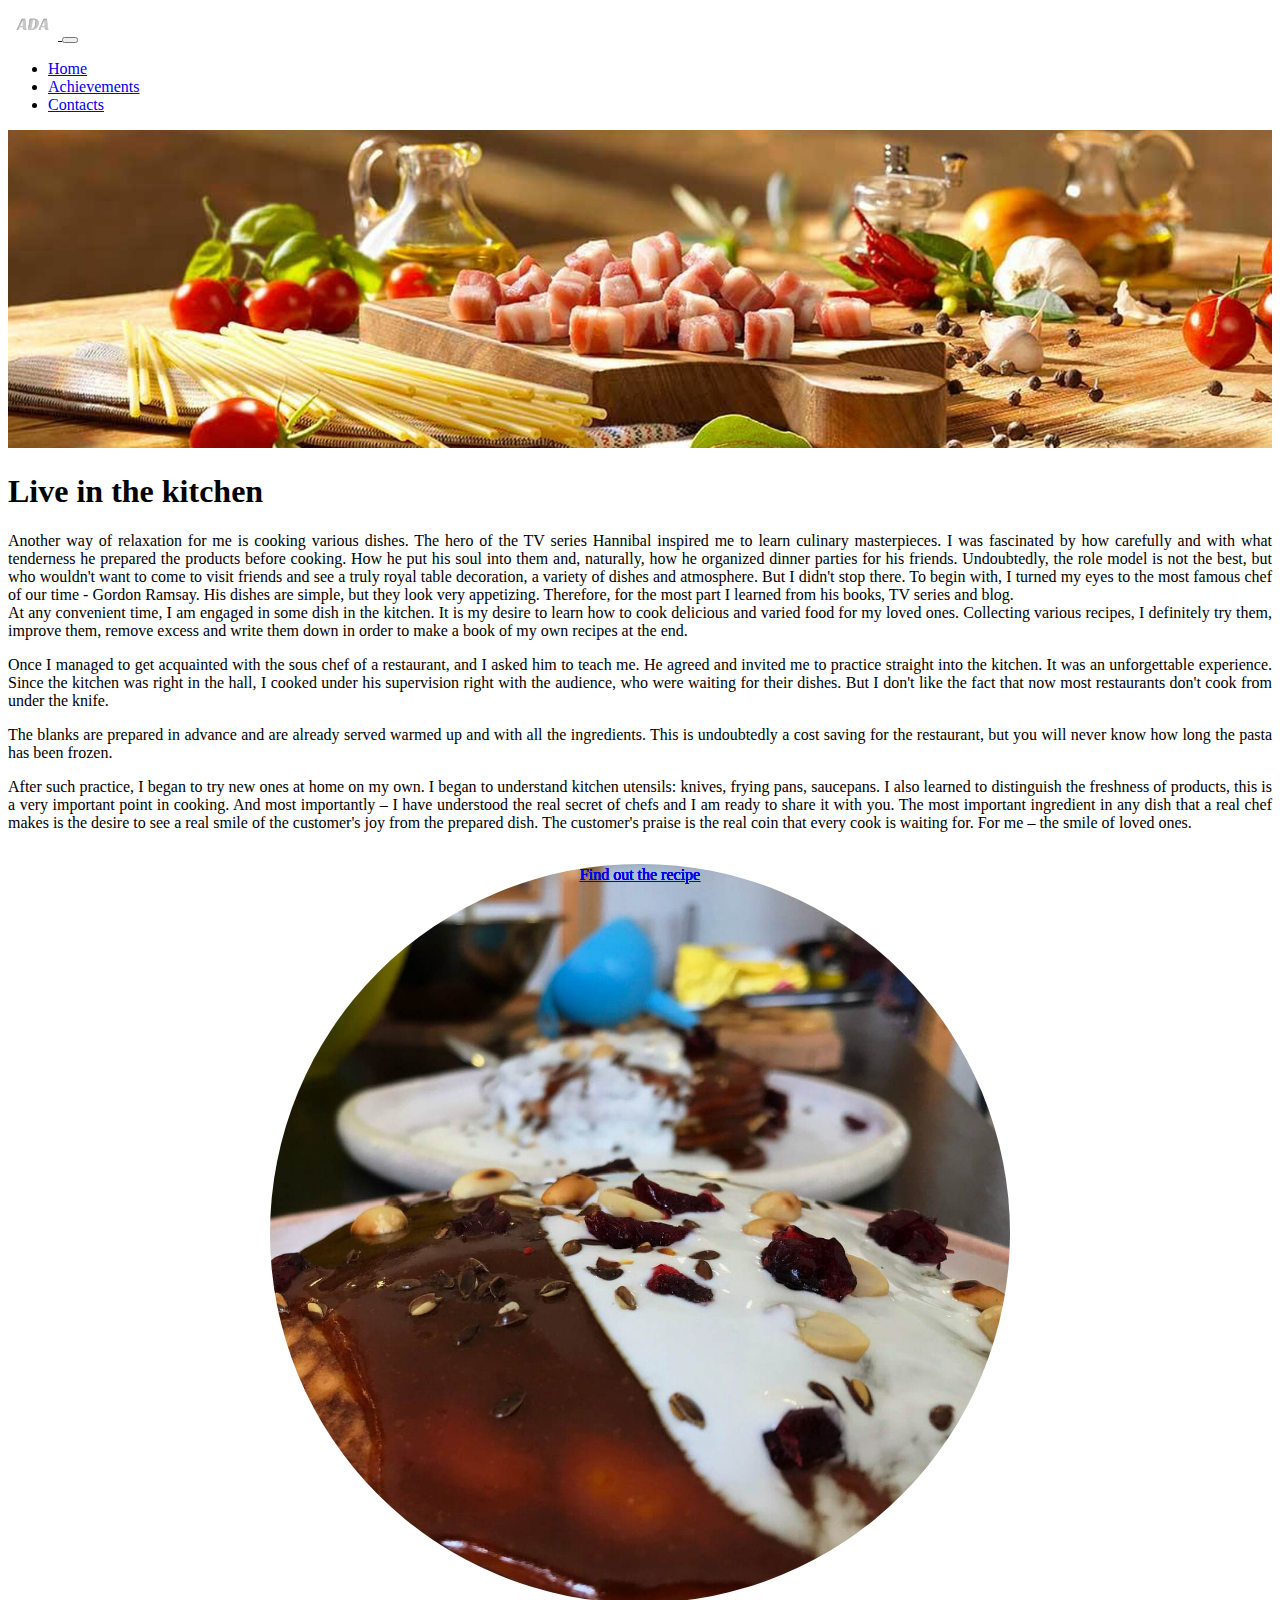
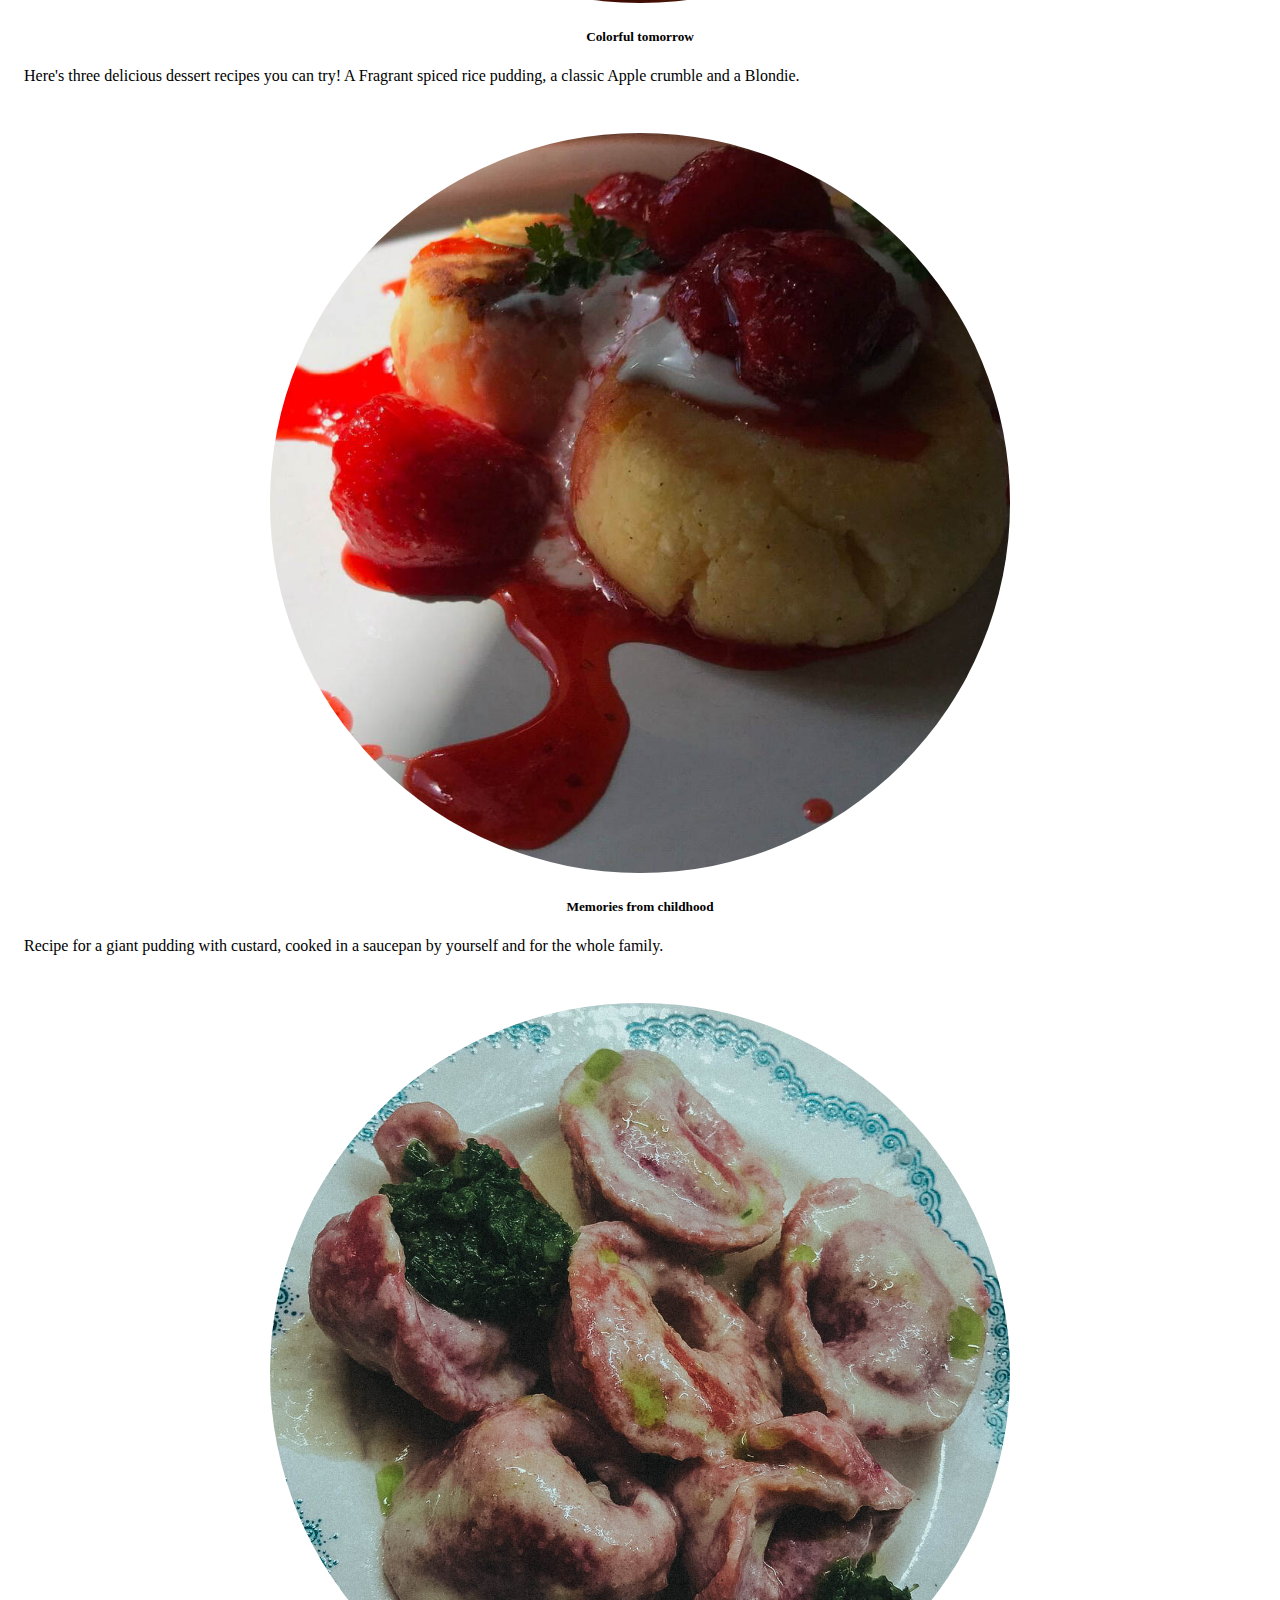
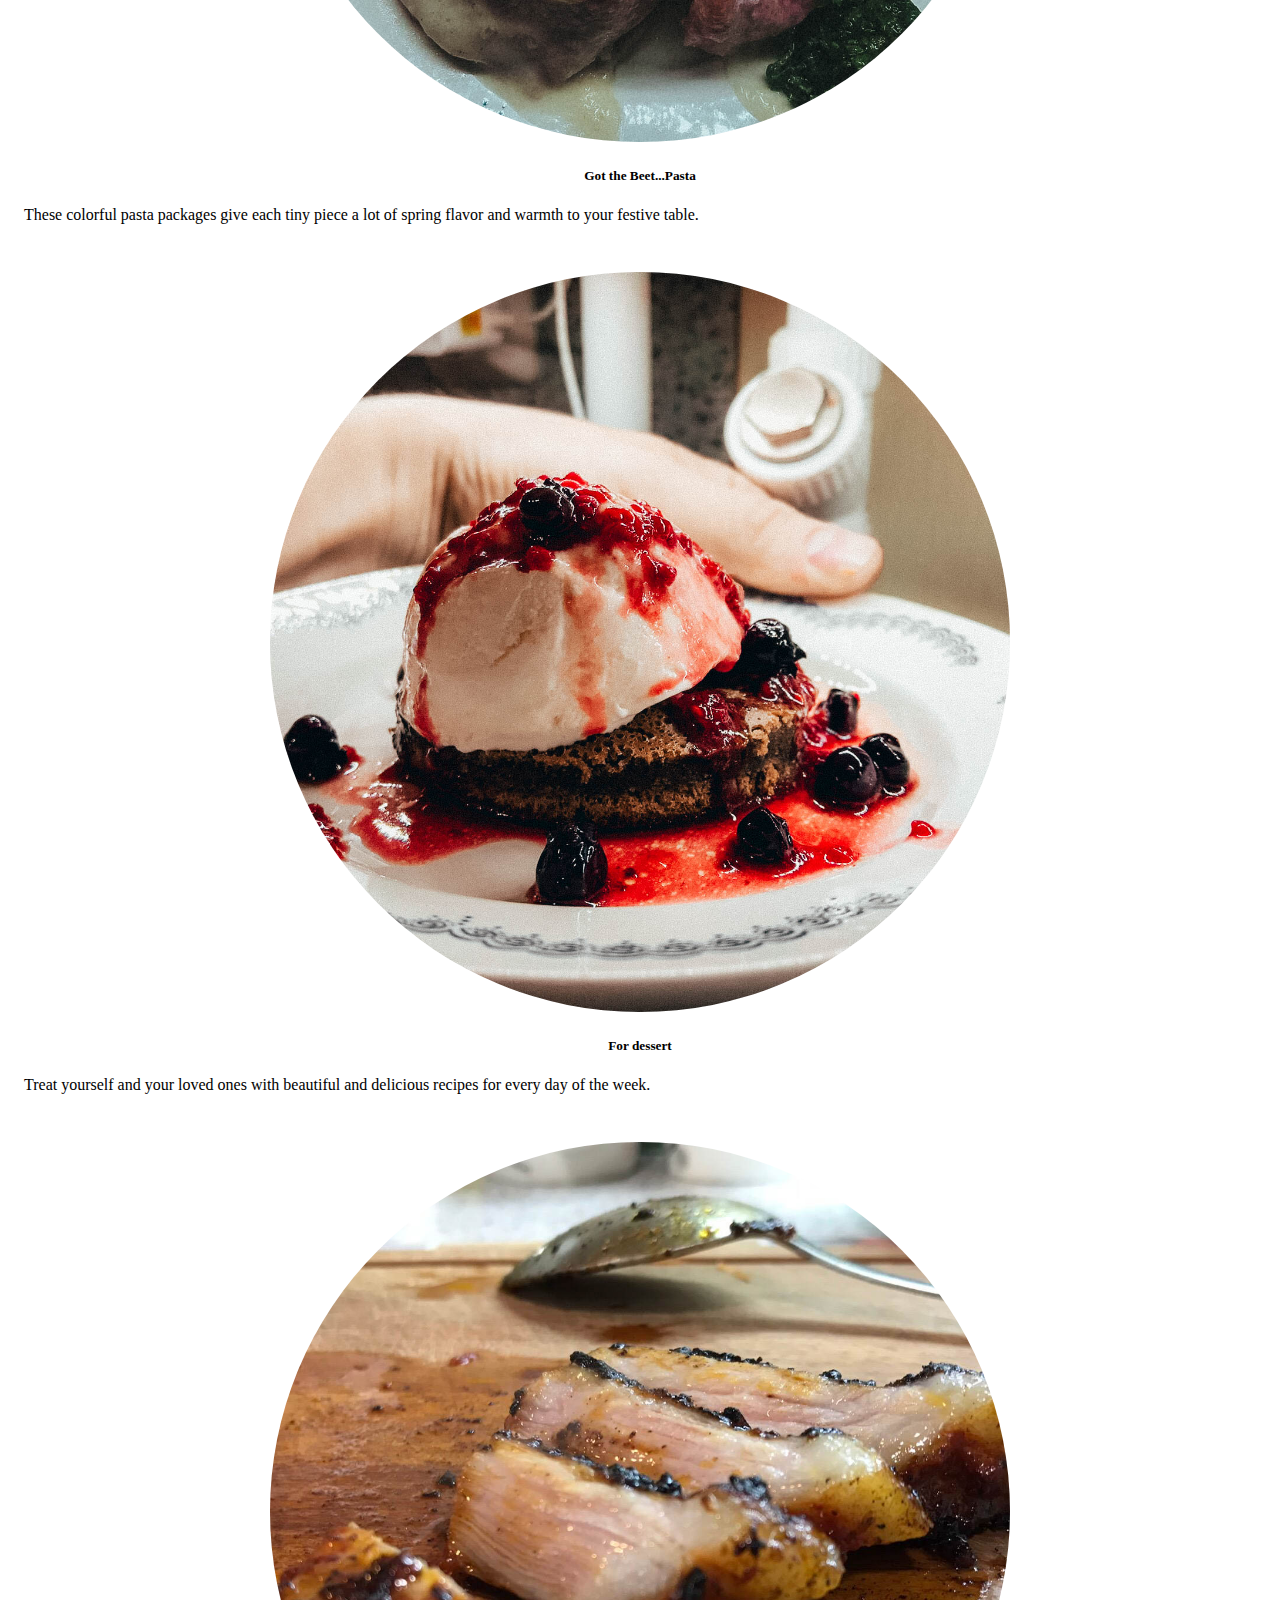
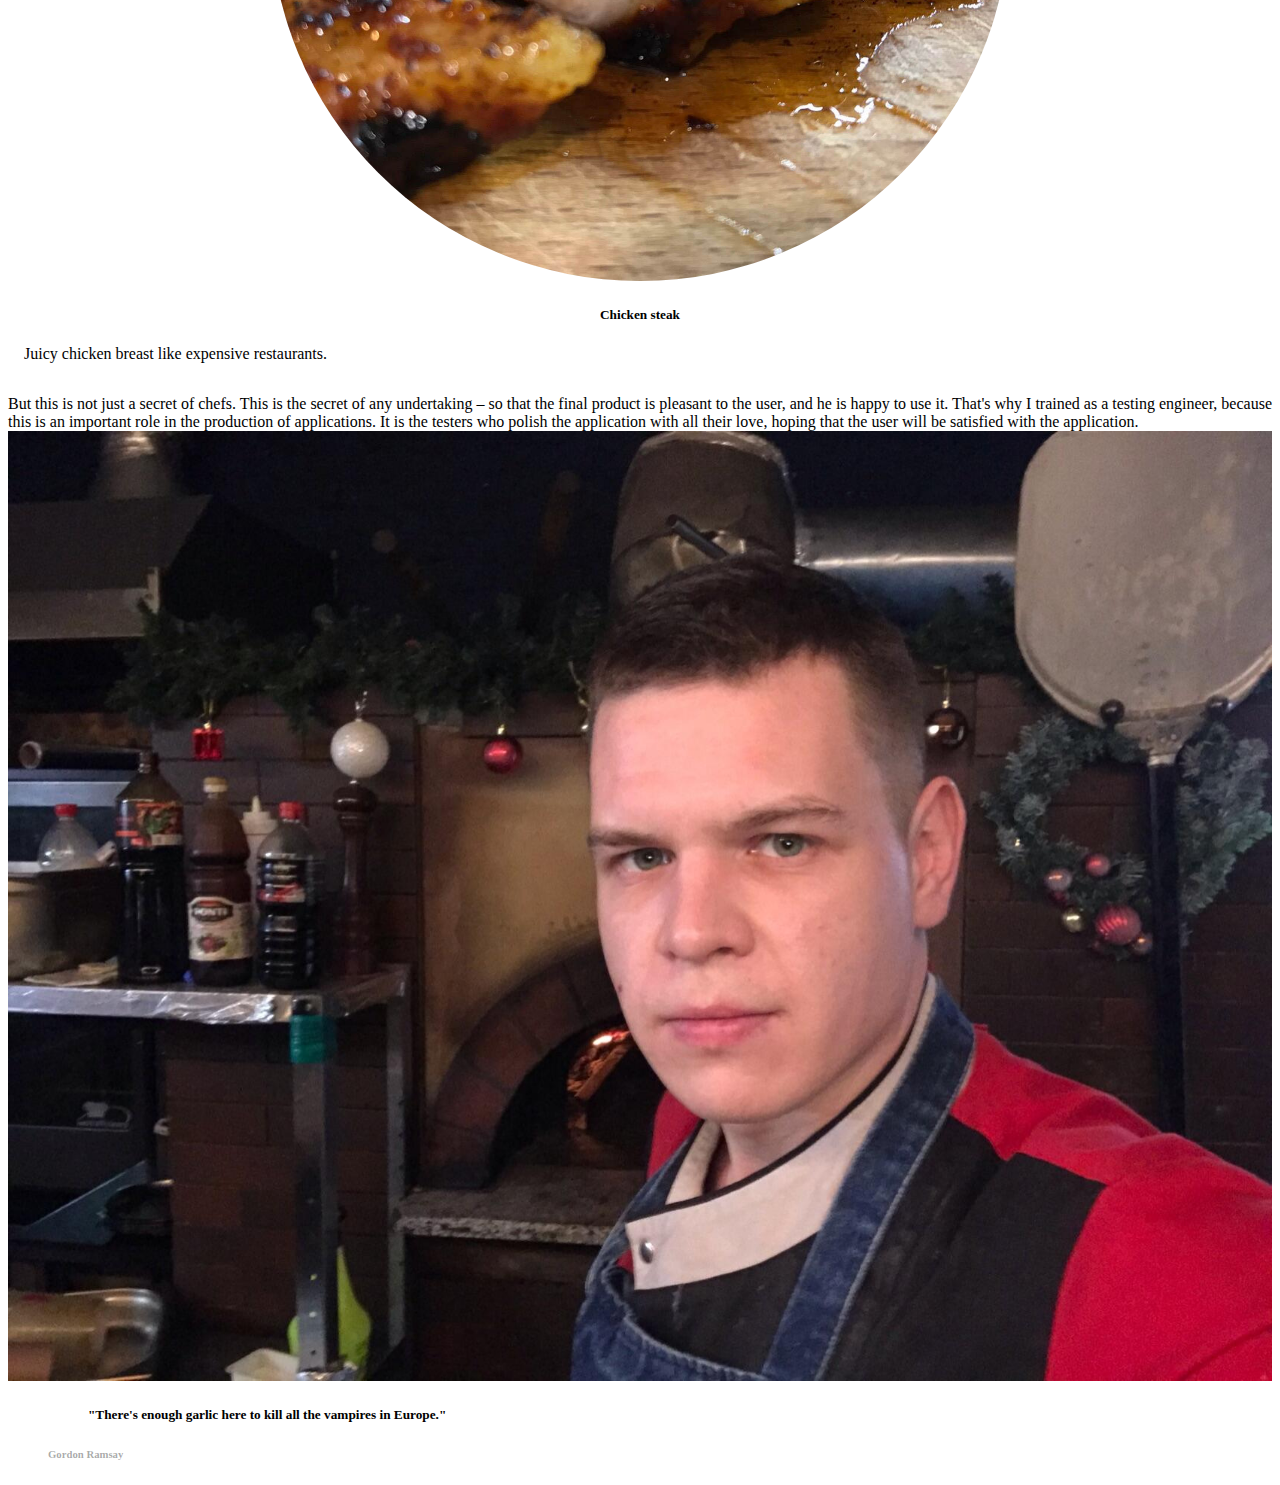
<file: Live in the kitchen.html>
<!DOCTYPE html>
<html lang="en">
  <head>
    <meta charset="UTF-8" />
    <meta name="viewport" content="width=device-width, initial-scale=1.0" />
    <title>Live in the kitchen</title>
    <script
      src="https://cdn.jsdelivr.net/npm/bootstrap@5.2.1/dist/js/bootstrap.bundle.min.js"
      integrity="sha384-u1OknCvxWvY5kfmNBILK2hRnQC3Pr17a+RTT6rIHI7NnikvbZlHgTPOOmMi466C8"
      crossorigin="anonymous"
    ></script>
    <link
      href="https://cdn.jsdelivr.net/npm/bootstrap@5.2.1/dist/css/bootstrap.min.css"
      rel="stylesheet"
      integrity="sha384-iYQeCzEYFbKjA/T2uDLTpkwGzCiq6soy8tYaI1GyVh/UjpbCx/TYkiZhlZB6+fzT"
      crossorigin="anonymous"
    />
    <link
      rel="apple-touch-icon"
      sizes="180x180"
      href="Photo/favikon/apple-touch-icon.png"
    />
    <link
      rel="icon"
      type="image/png"
      sizes="32x32"
      href="Photo/favikon/favicon-32x32.png"
    />
    <link
      rel="icon"
      type="image/png"
      sizes="16x16"
      href="Photo/favikon/favicon-16x16.png"
    />
    <link rel="manifest" href="/site.webmanifest" />
    <style>
      .content {
        max-width: 800px;
        text-align: left;
        margin: auto;
      }
      .card {
        border-radius: 0em;
        text-align: center;
        padding: 1em;
        border-color: rgba(0, 0, 0, 0.1);
      }
      .card:hover {
        background-color: rgba(0, 0, 0, 0.1);
      }
      .card img {
        border-radius: 50%;
        width: 60%;
        margin: auto;
      }
      .btn {
        position: end;
        display: flex;
        align-items: center;
        justify-content: center;
      }
      .btn-cont {
        width: 100%;
        height: 50px;
        position: absolute;
        bottom: 0;
        left: 0;
        display: flex;
        align-items: center;
        justify-content: center;
      }
    </style>
  </head>
  <body>
    <nav class="navbar navbar-expand-lg navbar-dark bg-dark">
      <div class="container">
        <a class="navbar-brand p-0" href="Home.html">
          <img src="Photo/favikon/ADA.png" alt="logo" width="50" />
        </a>
        <button
          class="navbar-toggler"
          type="button"
          data-bs-toggle="collapse"
          data-bs-target="#navbarNav"
          aria-controls="navbarNav"
          aria-expanded="false"
          aria-label="Toggle navigation"
        >
          <span class="navbar-toggler-icon"></span>
        </button>
        <div class="collapse navbar-collapse" id="navbarNav">
          <ul class="navbar-nav">
            <li class="nav-item">
              <a class="nav-link" aria-current="page" href="Home.html">Home</a>
            </li>
            <li class="nav-item">
              <a class="nav-link active" href="Achievements.html"
                >Achievements</a
              >
            </li>
            <li class="nav-item">
              <a class="nav-link anchor" href="Home.html#contacts">Contacts</a>
            </li>
          </ul>
        </div>
      </div>
    </nav>
    <img
      src="Photo/Puzzle/3oU_s56Oykg.jpg"
      class="img-fluid"
      style="width: 100%"
      alt="img"
    />
    <div class="container my-1">
      <div class="row text-center"><h1>Live in the kitchen</h1></div>
    </div>
    <div class="container my-3">
      <div class="row row-cols-1 row-cols-md-3 row-cols-lg-3 g-3">
        <div class="col-sm h-100" align="justify">
          Another way of relaxation for me is cooking various dishes. The hero
          of the TV series Hannibal inspired me to learn culinary masterpieces.
          I was fascinated by how carefully and with what tenderness he prepared
          the products before cooking. How he put his soul into them and,
          naturally, how he organized dinner parties for his friends.
          Undoubtedly, the role model is not the best, but who wouldn't want to
          come to visit friends and see a truly royal table decoration, a
          variety of dishes and atmosphere. But I didn't stop there. To begin
          with, I turned my eyes to the most famous chef of our time - Gordon
          Ramsay. His dishes are simple, but they look very appetizing.
          Therefore, for the most part I learned from his books, TV series and
          blog.
        </div>
        <div class="col-sm h-100" align="justify">
          At any convenient time, I am engaged in some dish in the kitchen. It
          is my desire to learn how to cook delicious and varied food for my
          loved ones. Collecting various recipes, I definitely try them, improve
          them, remove excess and write them down in order to make a book of my
          own recipes at the end.
          <p>
            Once I managed to get acquainted with the sous chef of a restaurant,
            and I asked him to teach me. He agreed and invited me to practice
            straight into the kitchen. It was an unforgettable experience. Since
            the kitchen was right in the hall, I cooked under his supervision
            right with the audience, who were waiting for their dishes. But I
            don't like the fact that now most restaurants don't cook from under
            the knife.
          </p>
        </div>
        <div class="col-sm h-100" align="justify">
          The blanks are prepared in advance and are already served warmed up
          and with all the ingredients. This is undoubtedly a cost saving for
          the restaurant, but you will never know how long the pasta has been
          frozen.
          <p>
            After such practice, I began to try new ones at home on my own. I
            began to understand kitchen utensils: knives, frying pans,
            saucepans. I also learned to distinguish the freshness of products,
            this is a very important point in cooking. And most importantly – I
            have understood the real secret of chefs and I am ready to share it
            with you. The most important ingredient in any dish that a real chef
            makes is the desire to see a real smile of the customer's joy from
            the prepared dish. The customer's praise is the real coin that every
            cook is waiting for. For me – the smile of loved ones.
          </p>
        </div>
      </div>
    </div>
    <div class="container my-3">
      <div class="row row-cols-2 row-cols-md-3 row-cols-lg-5 g-3">
        <div class="col">
          <div class="card h-100">
            <img src="Photo/cub/kitchen/i.jpg" class="card-img" alt="img" />
            <div class="card-body">
              <h5 class="card-title">Colorful tomorrow</h5>
              <p class="card-text" align="justify">
                Here's three delicious dessert recipes you can try! A Fragrant
                spiced rice pudding, a classic Apple crumble and a Blondie.
              </p>
              <div class="btn-cont">
                <a
                  href="https://www.youtube.com/watch?v=eLJrZr4re8M"
                  target="_blank"
                  class="btn btn-primary"
                  >Find out the recipe</a
                >
              </div>
            </div>
          </div>
        </div>
        <div class="col">
          <div class="card h-100">
            <img src="Photo/cub/kitchen/i (1).jpg" class="card-img" alt="img" />
            <div class="card-body">
              <h5 class="card-title">Memories from childhood</h5>
              <p class="card-text" align="justify">
                Recipe for a giant pudding with custard, cooked in a saucepan by
                yourself and for the whole family.
              </p>
              <div class="btn-cont">
                <a
                  href="https://www.youtube.com/watch?v=TmUfvcQ0Vmc"
                  target="_blank"
                  class="btn btn-primary"
                  >Find out the recipe</a
                >
              </div>
            </div>
          </div>
        </div>
        <div class="col">
          <div class="card h-100">
            <img src="Photo/cub/kitchen/i (3).jpg" class="card-img" alt="img" />
            <div class="card-body">
              <h5 class="card-title">Got the Beet...Pasta</h5>
              <p class="card-text" align="justify">
                These colorful pasta packages give each tiny piece a lot of
                spring flavor and warmth to your festive table.
              </p>
              <div class="btn-cont">
                <a
                  href="https://www.youtube.com/watch?v=6oIQLbTlmy8"
                  target="_blank"
                  class="btn btn-primary"
                  >Find out the recipe</a
                >
              </div>
            </div>
          </div>
        </div>
        <div class="col">
          <div class="card h-100">
            <img src="Photo/cub/kitchen/i (4).jpg" class="card-img" alt="img" />
            <div class="card-body">
              <h5 class="card-title">For dessert</h5>
              <p class="card-text" align="justify">
                Treat yourself and your loved ones with beautiful and delicious
                recipes for every day of the week.
              </p>
              <div class="btn-cont">
                <a
                  href="https://www.youtube.com/watch?v=RASlEtcAQLw"
                  target="_blank"
                  class="btn btn-primary"
                  >Find out the recipe</a
                >
              </div>
            </div>
          </div>
        </div>
        <div class="col">
          <div class="card h-100">
            <img src="Photo/cub/kitchen/i (5).jpg" class="card-img" alt="img" />
            <div class="card-body">
              <h5 class="card-title">Chicken steak</h5>
              <p class="card-text" align="justify">
                Juicy chicken breast like expensive restaurants.
              </p>
              <div class="btn-cont">
                <a
                  href="https://www.youtube.com/watch?v=1XjcwyQ6Bwg"
                  target="_blank"
                  class="btn btn-primary"
                  >Find out the recipe</a
                >
              </div>
            </div>
          </div>
        </div>
      </div>
    </div>
    <div class="container my-3">
      <div class="row row-cols-1 row-cols-md-3 row-cols-lg-3 g-3">
        <div class="col-sm h-100" align="justify">
          But this is not just a secret of chefs. This is the secret of any
          undertaking – so that the final product is pleasant to the user, and
          he is happy to use it. That's why I trained as a testing engineer,
          because this is an important role in the production of applications.
          It is the testers who polish the application with all their love,
          hoping that the user will be satisfied with the application.
        </div>
        <div class="col-sm h-100" align="justify">
        <img src="Photo/I/i (9).jpg" style="width: 100%" alt="chef" />
        </div>
        <div class="col-sm h-100" align="justify">
          <figure class="text-right">
            <blockquote class="blockquote">
              <h5>
                "There's enough garlic here to kill all the vampires in Europe."
              </h5>
            </blockquote>
            <h6>
              <figcaption class="blockquote-footer">
                <a 
                style="text-decoration: none; color: rgba(65, 63, 63, 0.452);" 
                class="lead" 
                >Gordon Ramsay
              </a>
              </figcaption>
            </h6>
        </div>
      </div>
    </div>
  </body>
</html>
</file>
